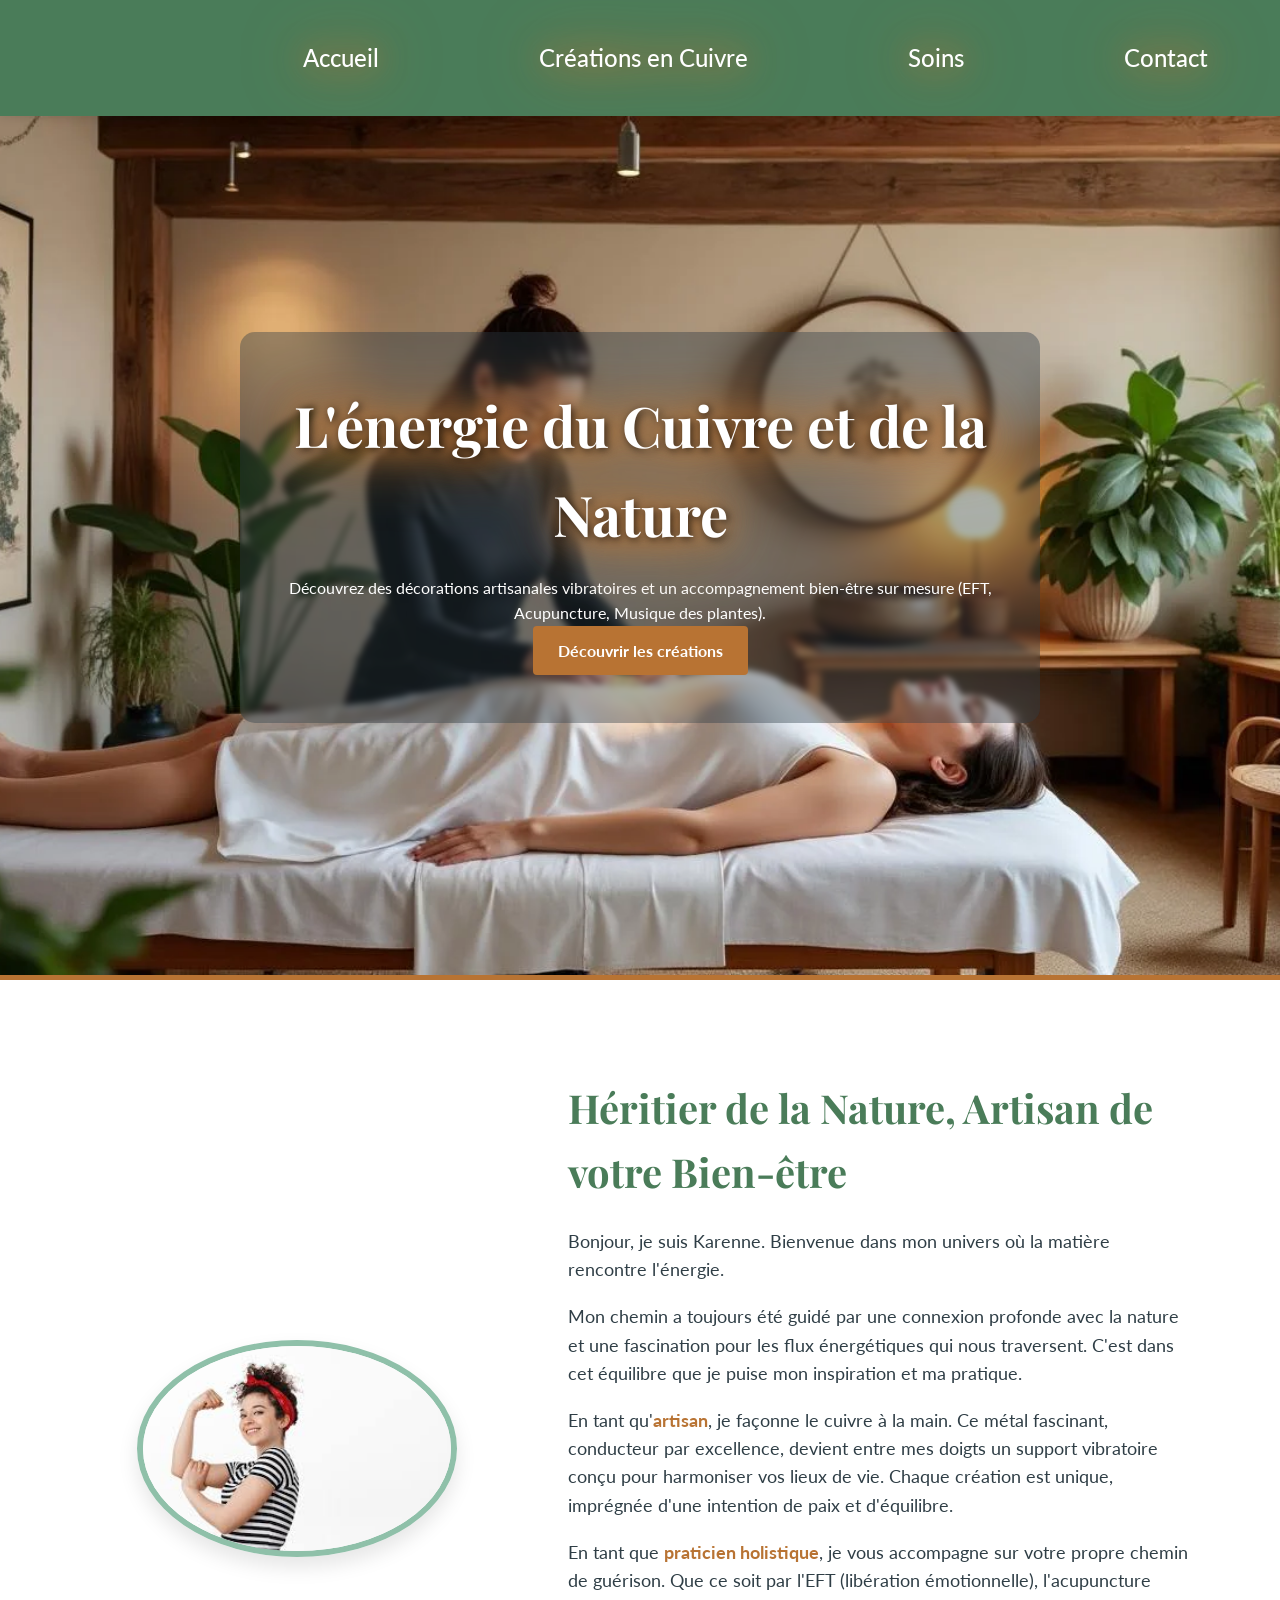
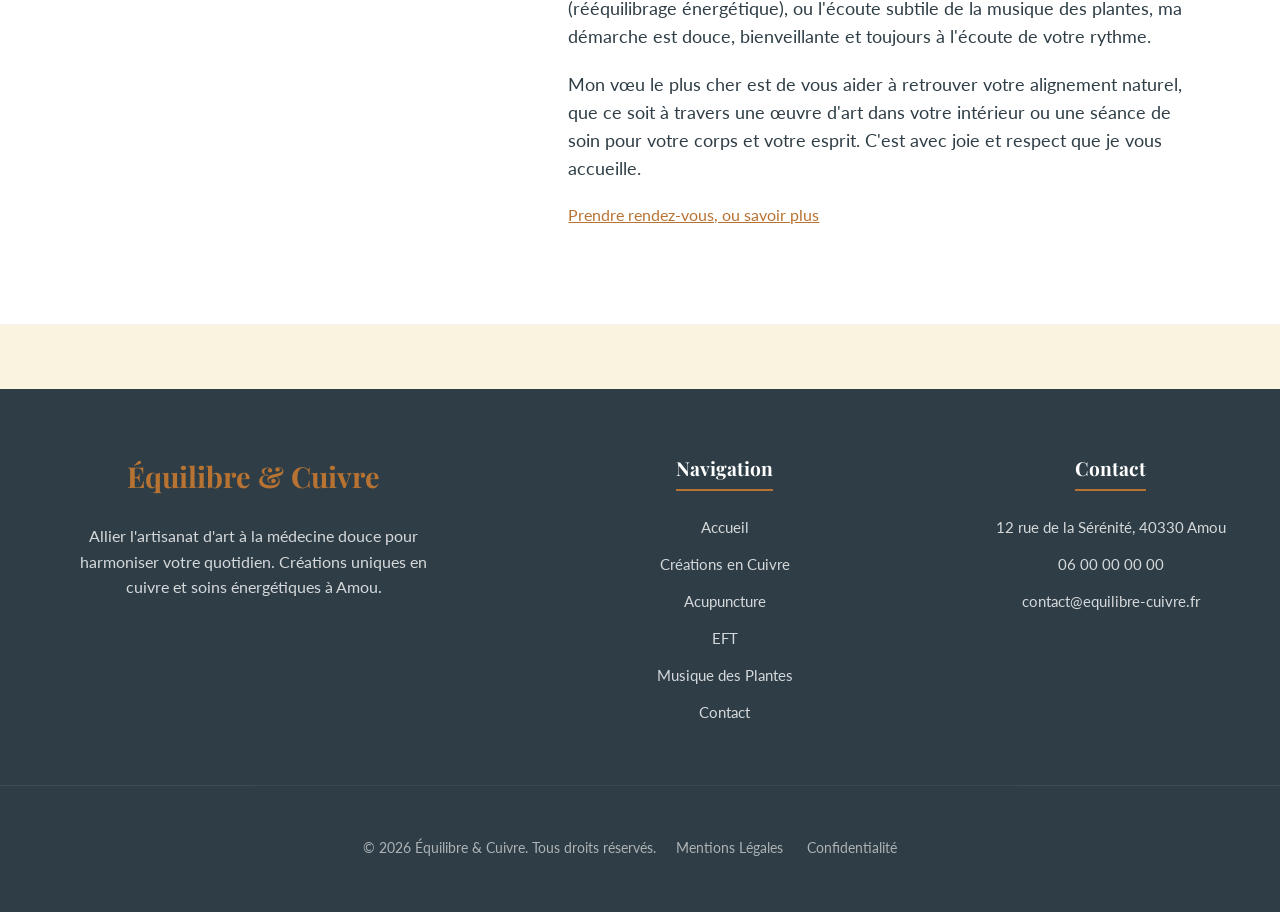
<file: index.html>
<!DOCTYPE html>
<html lang="fr">
<head>
    <meta charset="UTF-8">
    <meta name="viewport" content="width=device-width, initial-scale=1.0">
    <title>Équilibre & Cuivre | Artisanat et Soins Holistiques</title>
    
    <link href="https://fonts.googleapis.com/css2?family=Lato:wght@400;700&family=Playfair+Display:wght@400;700&display=swap" rel="stylesheet">
    
    <link rel="stylesheet" href="css/variable.css">
    <link rel="stylesheet" href="css/index.css">
    <link rel="stylesheet" href="css/header.css">
    <link rel="stylesheet" href="css/footer.css">
</head>
<body>
<header>
    <nav class="nav-container">
        <div class="logo">
            <img src="images/logo-transparent.png" alt="Équilibre & Cuivre Logo">
        </div>

        <input type="checkbox" id="menu-toggle" class="menu-checkbox">
        <label for="menu-toggle" class="menu-burger">
            <span></span>
            <span></span>
            <span></span>
        </label>

        <ul class="nav-links">
            <li><a href="index.html">Accueil</a></li>
            <li><a href="html/creations.html">Créations en Cuivre</a></li>
            <li class="dropdown">
                <a href="#" class="dropbtn">Soins</a>
                <ul class="dropdown-content">
                    <li><a href="html/eft.html">EFT</a></li>
                    <li><a href="html/acuponcture.html">Acupuncture</a></li>
                    <li><a href="html/musique-plante.html">Musique des plantes</a></li>
                </ul>
            </li>
            <li><a href="html/contact.html">Contact</a></li>
        </ul>
    </nav>
</header>
    <main>
        <section class="accueil">
    
    <div class="diaporama-images">
        <img src="images/Acupuncture.webp" alt="Séance d'acupuncture bien-être" class="image-slide">
        <img src="images/eft.jpg" alt="Pratique de l'EFT" class="image-slide">
        <img src="images/musique.jpg" alt="Musique des plantes et nature" class="image-slide">
    </div>
    
    <div class="accueil-contenu">
        <h1>L'énergie du Cuivre et de la Nature</h1>
        <p>Découvrez des décorations artisanales vibratoires et un accompagnement bien-être sur mesure (EFT, Acupuncture, Musique des plantes).</p>
        <a href="html/creations.html" class="bouton">Découvrir les créations</a>
    </div>
</section>

       <section class="presentation-particulier">
    <div class="container-presentation">
        
        <div class="presentation-image">
            <img src="images/createur.jpg" alt="Portrait du créateur et praticien" class="photo-profil">
        </div>

        <div class="presentation-texte">
            <h2>Héritier de la Nature, Artisan de votre Bien-être</h2>
            
            <p class="introduction">Bonjour, je suis Karenne. Bienvenue dans mon univers où la matière rencontre l'énergie.</p>
            
            <p>Mon chemin a toujours été guidé par une connexion profonde avec la nature et une fascination pour les flux énergétiques qui nous traversent. C'est dans cet équilibre que je puise mon inspiration et ma pratique.</p>
            
            <p>En tant qu'<strong>artisan</strong>, je façonne le cuivre à la main. Ce métal fascinant, conducteur par excellence, devient entre mes doigts un support vibratoire conçu pour harmoniser vos lieux de vie. Chaque création est unique, imprégnée d'une intention de paix et d'équilibre.</p>
            
            <p>En tant que <strong>praticien holistique</strong>, je vous accompagne sur votre propre chemin de guérison. Que ce soit par l'EFT (libération émotionnelle), l'acupuncture (rééquilibrage énergétique), ou l'écoute subtile de la musique des plantes, ma démarche est douce, bienveillante et toujours à l'écoute de votre rythme.</p>
            
            <p class="conclusion">Mon vœu le plus cher est de vous aider à retrouver votre alignement naturel, que ce soit à travers une œuvre d'art dans votre intérieur ou une séance de soin pour votre corps et votre esprit. C'est avec joie et respect que je vous accueille.</p>
            
            <a href="html/contact.html" class="bouton-secondaire">Prendre rendez-vous, ou savoir plus</a>
        </div>

    </div>
</section>
    </main>

    <footer class="pied-de-page">
    <div class="conteneur">
        <div class="grille-footer">
            <div class="colonne-footer">
                <h3 class="logo-footer">Équilibre & Cuivre</h3>
                <p class="description-footer">
                    Allier l'artisanat d'art à la médecine douce pour harmoniser votre quotidien. Créations uniques en cuivre et soins énergétiques à Amou.
                </p>
            </div>

            <!-- Colonne 2 : Navigation Rapide -->
            <div class="colonne-footer">
                <h4>Navigation</h4>
                <ul class="liens-footer">
                    <li><a href="index.html">Accueil</a></li>
                    <li><a href="html/creations.html">Créations en Cuivre</a></li>
                    <li><a href="html/acuponcture.html">Acupuncture</a></li>
                    <li><a href="html/eft.html">EFT</a></li>
                    <li><a href="html/musique-plante.html">Musique des Plantes</a></li>
                    <li><a href="html/contact.html">Contact</a></li>
                </ul>
            </div>

            <!-- Colonne 3 : Contact & Localisation -->
            <div class="colonne-footer">
                <h4>Contact</h4>
                <ul class="infos-footer">
                    <li>12 rue de la Sérénité, 40330 Amou</li>
                    <li>06 00 00 00 00</li>
                    <li>contact@equilibre-cuivre.fr</li>
                </ul>
            </div>

        </div>

        <!-- Barre de copyright et mentions -->
        <div class="barre-bas">
            <p>&copy; 2026 Équilibre & Cuivre. Tous droits réservés.</p>
            <ul class="mentions-legales">
                <li><a href="mentions-legales.html">Mentions Légales</a></li>
                <li><a href="confidentialite.html">Confidentialité</a></li>
            </ul>
        </div>
    </div>
</footer>
</body>
</html>
</file>
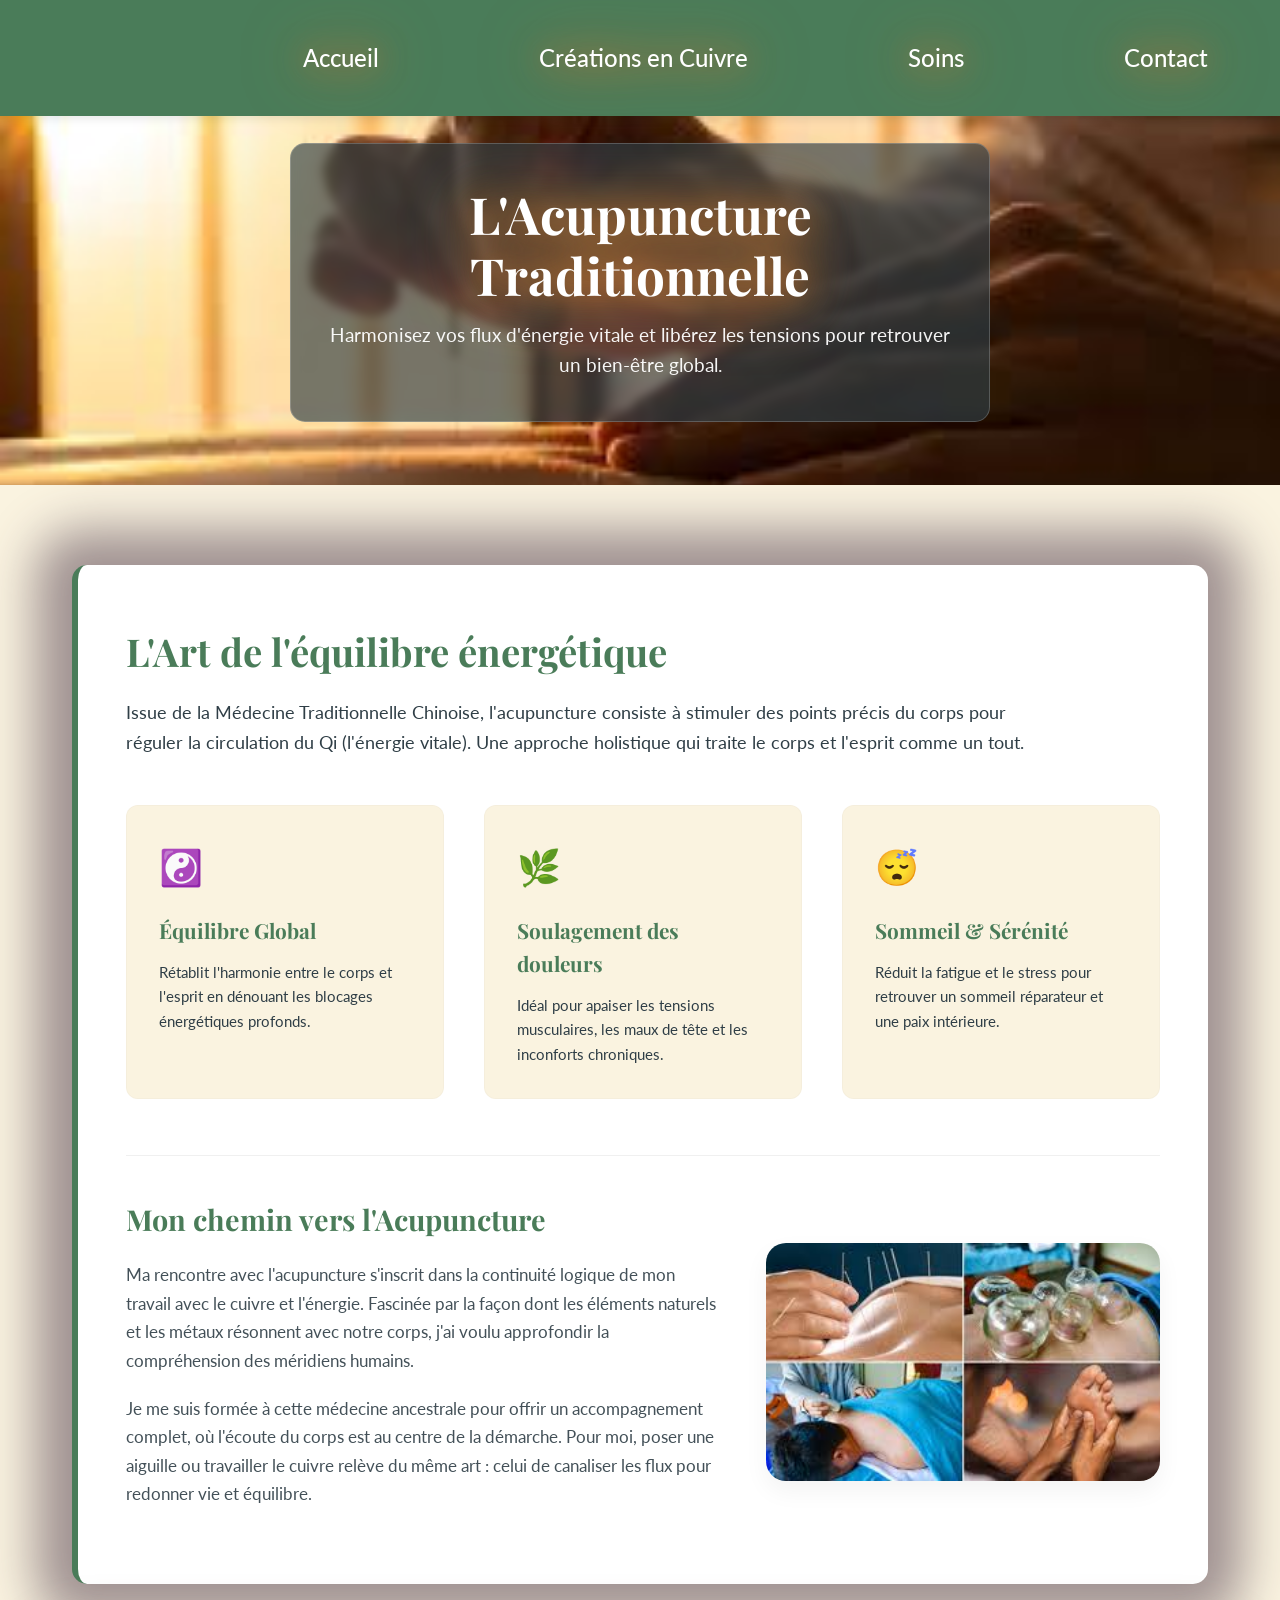
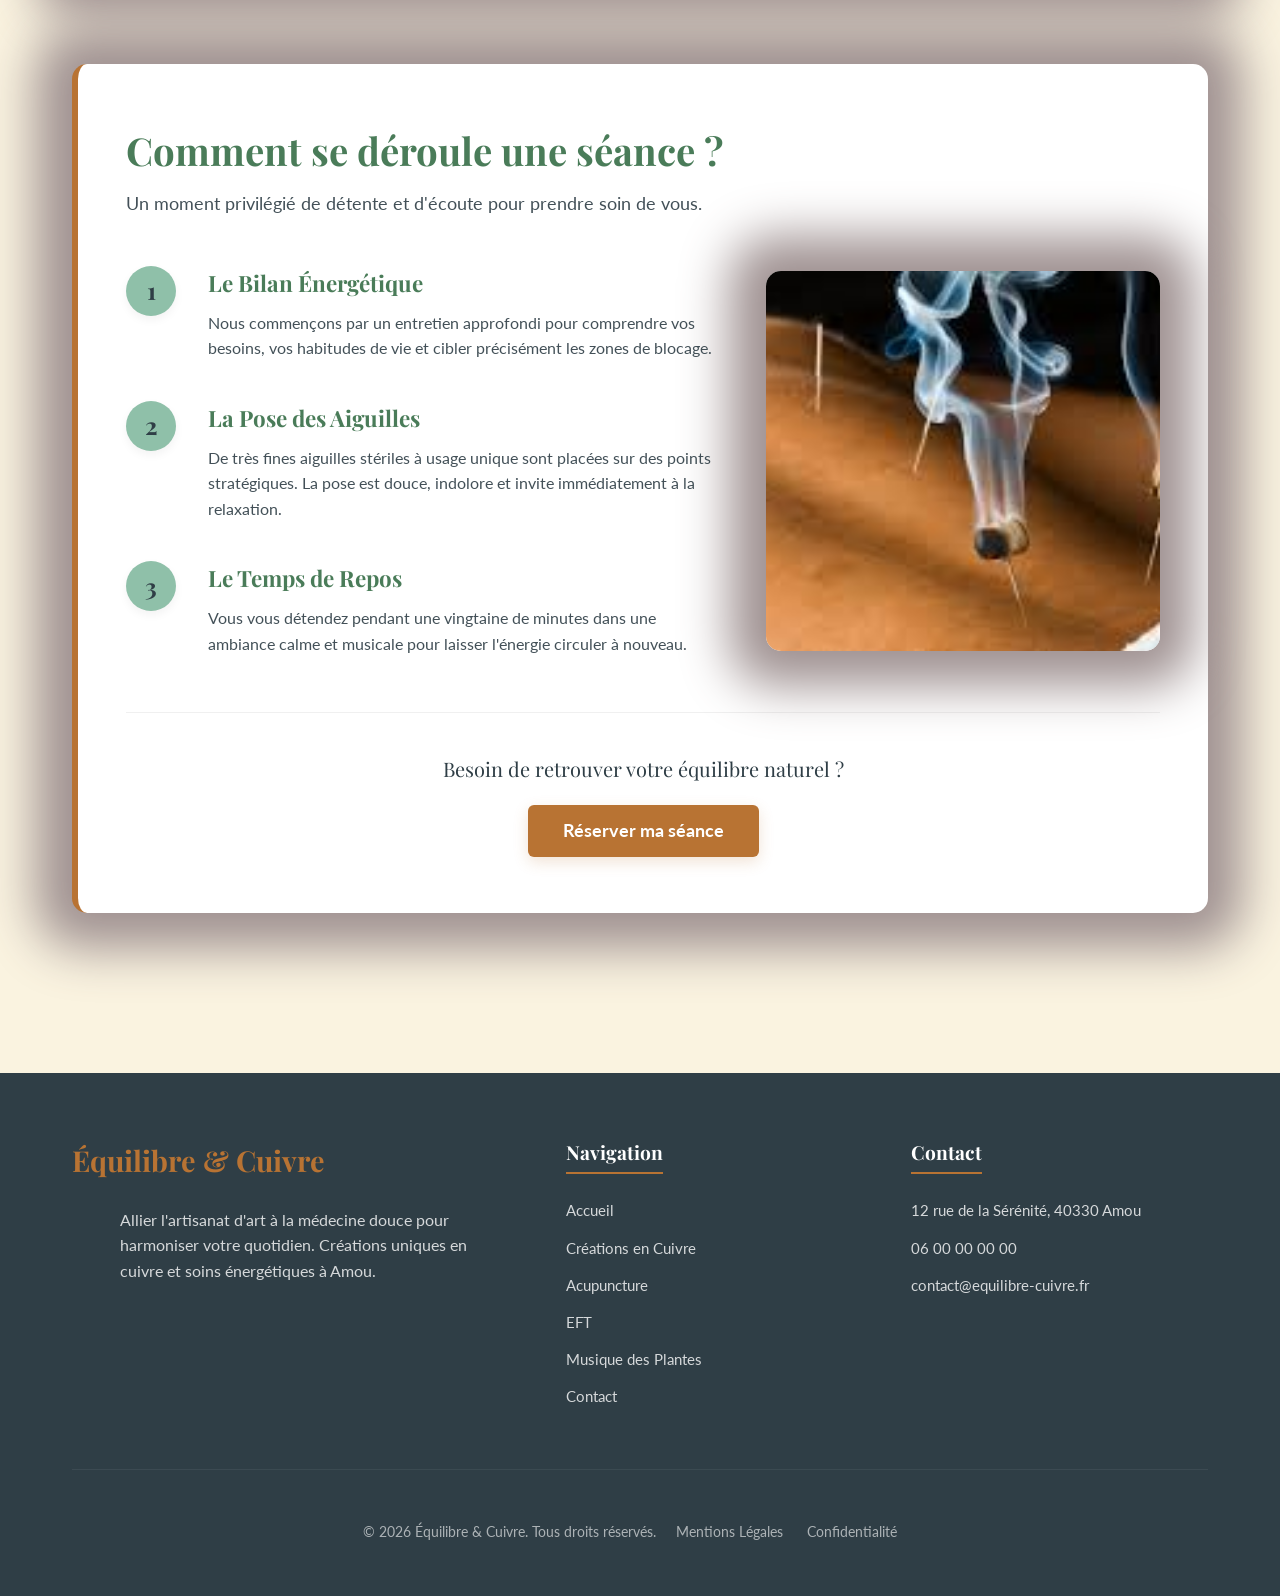
<file: html/acuponcture.html>
<!DOCTYPE html>
<html lang="fr">
<head>
    <meta charset="UTF-8">
    <meta name="viewport" content="width=device-width, initial-scale=1.0">
    <title>Équilibre & Cuivre | Artisanat et Soins Holistiques</title>
    
    <link href="https://fonts.googleapis.com/css2?family=Lato:wght@400;700&family=Playfair+Display:wght@400;700&display=swap" rel="stylesheet">
    
    <link rel="stylesheet" href="../css/variable.css">
    <link rel="stylesheet" href="../css/header.css">
    <link rel="stylesheet" href="../css/acuponcture.css">
    <link rel="stylesheet" href="../css/footer.css">
</head>
<body>
<header>
    <nav class="nav-container">
        <div class="logo">
            <img src="../images/logo-transparent.png" alt="Équilibre & Cuivre Logo">
        </div>

        <input type="checkbox" id="menu-toggle" class="menu-checkbox">
        <label for="menu-toggle" class="menu-burger">
            <span></span>
            <span></span>
            <span></span>
        </label>

        <ul class="nav-links">
            <li><a href="../index.html">Accueil</a></li>
            <li><a href="../html/creations.html">Créations en Cuivre</a></li>
            <li class="dropdown">
                <a href="#" class="dropbtn">Soins</a>
                <ul class="dropdown-content">
                    <li><a href="../html/eft.html">EFT</a></li>
                    <li><a href="../html/acupuncture.html">Acuponcture</a></li>
                    <li><a href="../html/musique-plante.html">Musique des plantes</a></li>
                </ul>
            </li>
            <li><a href="../html/contact.html">Contact</a></li>
        </ul>
    </nav>
</header>
<main>
        <section class="en-tete-acup">
            <div class="voile-accueil">
                <h1>L'Acupuncture Traditionnelle</h1>
                <p>Harmonisez vos flux d'énergie vitale et libérez les tensions pour retrouver un bien-être global.</p>
            </div>
        </section>

        <section class="section-definition">
            <div class="conteneur">
                <div class="boite-definition">
                    <h2>L'Art de l'équilibre énergétique</h2>
                    <p class="texte-introduction">
                        Issue de la Médecine Traditionnelle Chinoise, l'acupuncture consiste à stimuler des points précis du corps pour réguler la circulation du Qi (l'énergie vitale). Une approche holistique qui traite le corps et l'esprit comme un tout.
                    </p>
                    
                    <div class="grille-bienfaits">
                        <div class="point-bienfait">
                            <div class="icone-bienfait">☯️</div>
                            <h4>Équilibre Global</h4>
                            <p>Rétablit l'harmonie entre le corps et l'esprit en dénouant les blocages énergétiques profonds.</p>
                        </div>

                        <div class="point-bienfait">
                            <div class="icone-bienfait">🌿</div>
                            <h4>Soulagement des douleurs</h4>
                            <p>Idéal pour apaiser les tensions musculaires, les maux de tête et les inconforts chroniques.</p>
                        </div>

                        <div class="point-bienfait">
                            <div class="icone-bienfait">😴</div>
                            <h4>Sommeil & Sérénité</h4>
                            <p>Réduit la fatigue et le stress pour retrouver un sommeil réparateur et une paix intérieure.</p>
                        </div>
                    </div>

                    <div class="mon-histoire-acup">
                        <div class="histoire-texte">
                            <h3>Mon chemin vers l'Acupuncture</h3>
                            <p>
                                Ma rencontre avec l'acupuncture s'inscrit dans la continuité logique de mon travail avec le cuivre et l'énergie. Fascinée par la façon dont les éléments naturels et les métaux résonnent avec notre corps, j'ai voulu approfondir la compréhension des méridiens humains.
                            </p>
                            <p>
                                Je me suis formée à cette médecine ancestrale pour offrir un accompagnement complet, où l'écoute du corps est au centre de la démarche. Pour moi, poser une aiguille ou travailler le cuivre relève du même art : celui de canaliser les flux pour redonner vie et équilibre.
                            </p>
                        </div>
                        <div class="histoire-image">
                            <img src="../images/pratique-acupuncture.jpg" alt="Séance d'acupuncture traditionnelle zen" class="image-arrondie">
                        </div>
                    </div>

                </div>
            </div>
        </section>

        <section class="section-deroulement">
            <div class="conteneur">
                <div class="contenu-deroulement">
                    <h2>Comment se déroule une séance ?</h2>
                    <p class="intro-deroulement">Un moment privilégié de détente et d'écoute pour prendre soin de vous.</p>
                    
                    <div class="presentation-seance">
                        <div class="etapes-seance">
                            <div class="etape">
                                <span class="numero-etape">1</span>
                                <div class="texte-etape">
                                    <h3>Le Bilan Énergétique</h3>
                                    <p>Nous commençons par un entretien approfondi pour comprendre vos besoins, vos habitudes de vie et cibler précisément les zones de blocage.</p>
                                </div>
                            </div>

                            <div class="etape">
                                <span class="numero-etape">2</span>
                                <div class="texte-etape">
                                    <h3>La Pose des Aiguilles</h3>
                                    <p>De très fines aiguilles stériles à usage unique sont placées sur des points stratégiques. La pose est douce, indolore et invite immédiatement à la relaxation.</p>
                                </div>
                            </div>

                            <div class="etape">
                                <span class="numero-etape">3</span>
                                <div class="texte-etape">
                                    <h3>Le Temps de Repos</h3>
                                    <p>Vous vous détendez pendant une vingtaine de minutes dans une ambiance calme et musicale pour laisser l'énergie circuler à nouveau.</p>
                                </div>
                            </div>
                        </div>

                        <div class="seance-image">
                            <img src="../images/cabinet-acupuncture.jpg" alt="Cabinet d'acupuncture calme et lumineux" class="image-fluide">
                        </div>
                    </div>

                    <div class="action-seance">
                        <p>Besoin de retrouver votre équilibre naturel ?</p>
                        <a href="contact.html" class="bouton-action">Réserver ma séance</a>
                    </div>
                </div>
            </div>
        </section>
    </main>
   
    <footer class="pied-de-page">
    <div class="conteneur">
        <div class="grille-footer">
            <div class="colonne-footer">
                <h3 class="logo-footer">Équilibre & Cuivre</h3>
                <p class="description-footer">
                    Allier l'artisanat d'art à la médecine douce pour harmoniser votre quotidien. Créations uniques en cuivre et soins énergétiques à Amou.
                </p>
            </div>

            <!-- Colonne 2 : Navigation Rapide -->
            <div class="colonne-footer">
                <h4>Navigation</h4>
                <ul class="liens-footer">
                    <li><a href="../index.html">Accueil</a></li>
                    <li><a href="../html/creations.html">Créations en Cuivre</a></li>
                    <li><a href="../html/acuponcture.html">Acupuncture</a></li>
                    <li><a href="../html/eft.html">EFT</a></li>
                    <li><a href="../html/musique-plante.html">Musique des Plantes</a></li>
                    <li><a href="../html/contact.html">Contact</a></li>
                </ul>
            </div>

            <!-- Colonne 3 : Contact & Localisation -->
            <div class="colonne-footer">
                <h4>Contact</h4>
                <ul class="infos-footer">
                    <li>12 rue de la Sérénité, 40330 Amou</li>
                    <li>06 00 00 00 00</li>
                    <li>contact@equilibre-cuivre.fr</li>
                </ul>
            </div>

        </div>

        <!-- Barre de copyright et mentions -->
        <div class="barre-bas">
            <p>&copy; 2026 Équilibre & Cuivre. Tous droits réservés.</p>
            <ul class="mentions-legales">
                <li><a href="mentions-legales.html">Mentions Légales</a></li>
                <li><a href="confidentialite.html">Confidentialité</a></li>
            </ul>
        </div>
    </div>
</footer>
</body>
</html>
</file>
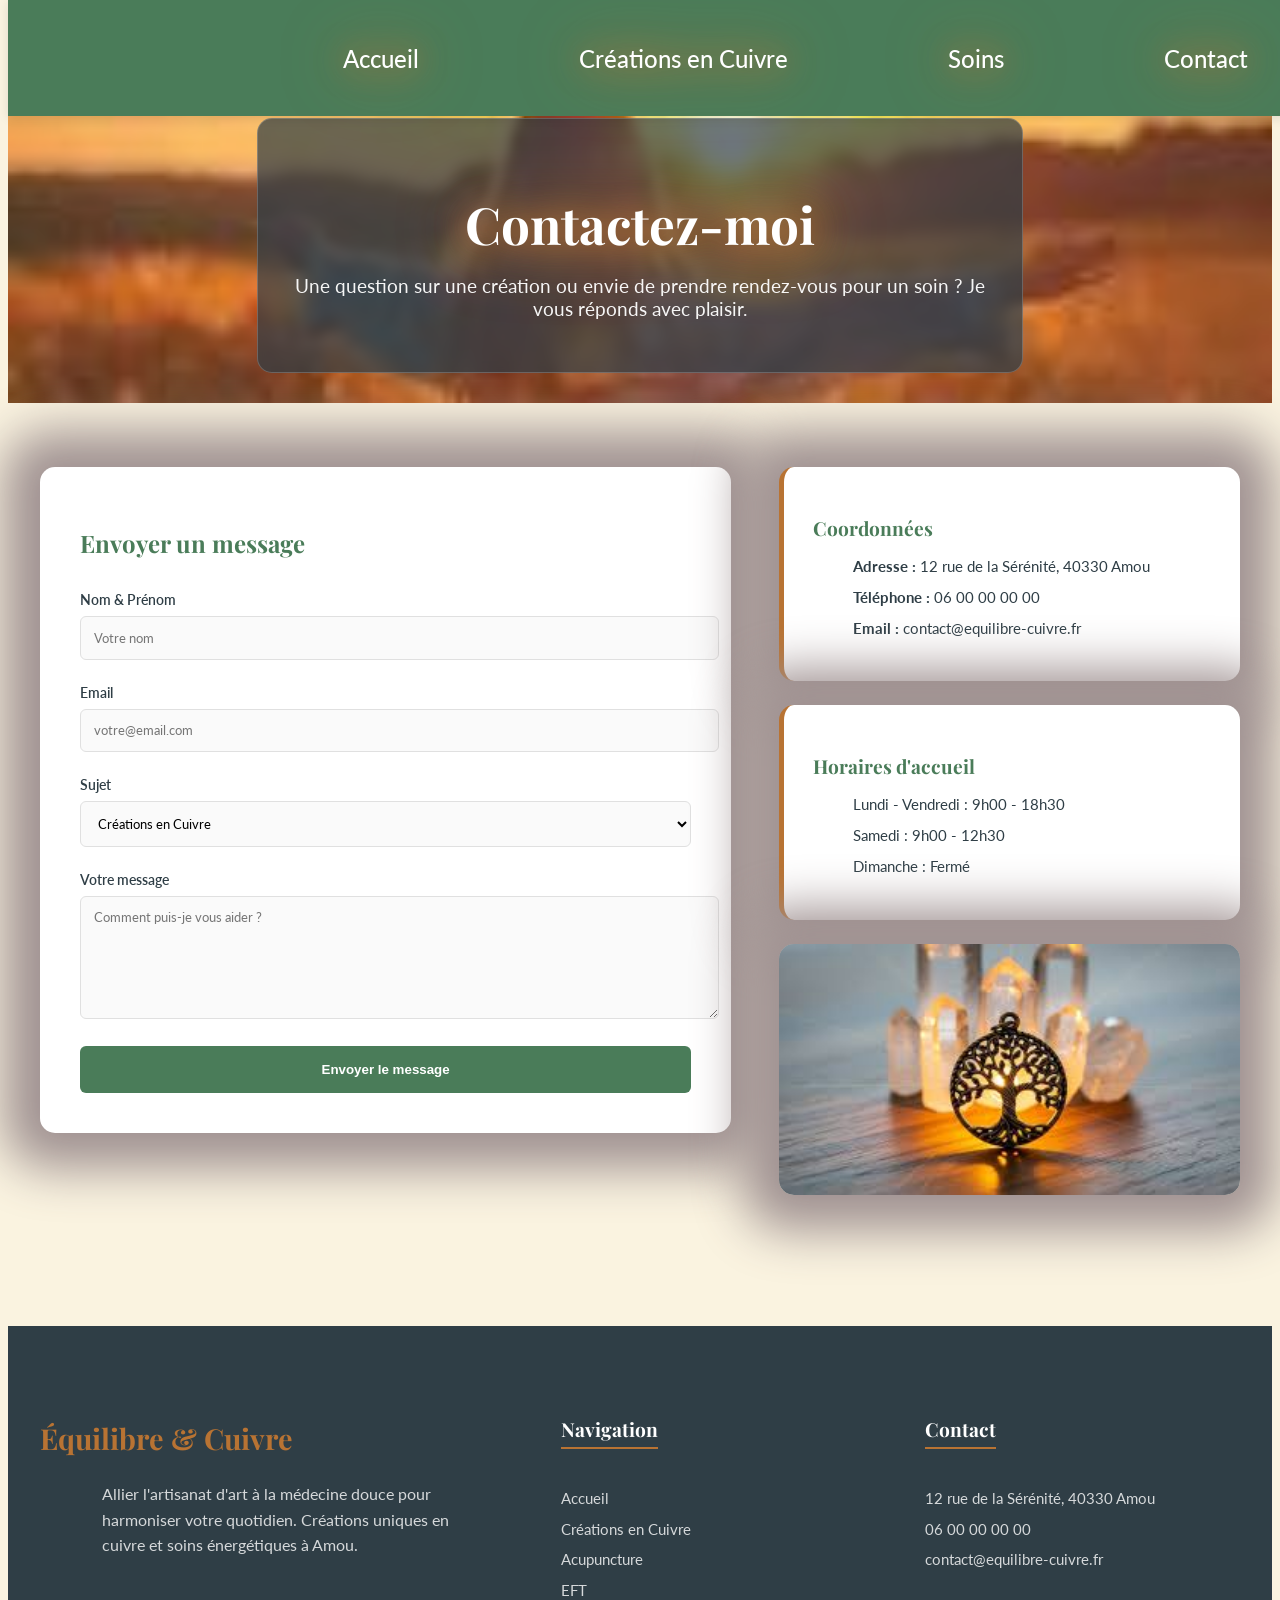
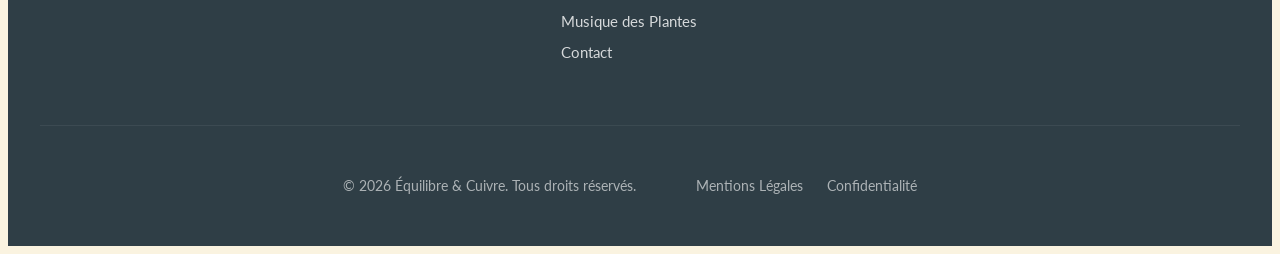
<file: html/contact.html>
<!DOCTYPE html>
<html lang="fr">
<head>
    <meta charset="UTF-8">
    <meta name="viewport" content="width=device-width, initial-scale=1.0">
    <title>Équilibre & Cuivre | Artisanat et Soins Holistiques</title>
    
    <link href="https://fonts.googleapis.com/css2?family=Lato:wght@400;700&family=Playfair+Display:wght@400;700&display=swap" rel="stylesheet">
    
    <link rel="stylesheet" href="../css/variable.css">
    <link rel="stylesheet" href="../css/contact.css">
    <link rel="stylesheet" href="../css/header.css">
    <link rel="stylesheet" href="../css/footer.css">
</head>
<body>
<header>
    <nav class="nav-container">
        <div class="logo">
            <img src="../images/logo-transparent.png" alt="Équilibre & Cuivre Logo">
        </div>

        <input type="checkbox" id="menu-toggle" class="menu-checkbox">
        <label for="menu-toggle" class="menu-burger">
            <span></span>
            <span></span>
            <span></span>
        </label>

        <ul class="nav-links">
            <li><a href="../index.html">Accueil</a></li>
            <li><a href="../html/creations.html">Créations en Cuivre</a></li>
            <li class="dropdown">
                <a href="#" class="dropbtn">Soins</a>
                <ul class="dropdown-content">
                    <li><a href="../html/eft.html">EFT</a></li>
                    <li><a href="../html/acuponcture.html">Acupuncture</a></li>
                    <li><a href="../html/musique-plante.html">Musique des plantes</a></li>
                </ul>
            </li>
            <li><a href="../html/contact.html">Contact</a></li>
        </ul>
    </nav>
</header>
   <main>
        <!-- En-tête de la page -->
        <section class="en-tete-contact">
            <div class="voile-accueil">
                <h1>Contactez-moi</h1>
                <p>Une question sur une création ou envie de prendre rendez-vous pour un soin ? Je vous réponds avec plaisir.</p>
            </div>
        </section>

        <section class="section-contact">
            <div class="conteneur">
                <div class="grille-contact">
                    
                    <!-- Formulaire de contact -->
                    <div class="bloc-formulaire">
                        <h2>Envoyer un message</h2>
                        <form action="#" method="post" class="formulaire">
                            <div class="groupe-input">
                                <label for="nom">Nom & Prénom</label>
                                <input type="text" id="nom" name="nom" placeholder="Votre nom" required>
                            </div>
                            
                            <div class="groupe-input">
                                <label for="email">Email</label>
                                <input type="email" id="email" name="email" placeholder="votre@email.com" required>
                            </div>

                            <div class="groupe-input">
                                <label for="sujet">Sujet</label>
                                <select id="sujet" name="sujet">
                                    <option value="creation">Créations en Cuivre</option>
                                    <option value="soin">Séance de soin (EFT, Acupuncture...)</option>
                                    <option value="musique">Musique des Plantes</option>
                                    <option value="autre">Autre demande</option>
                                </select>
                            </div>

                            <div class="groupe-input">
                                <label for="message">Votre message</label>
                                <textarea id="message" name="message" rows="6" placeholder="Comment puis-je vous aider ?" required></textarea>
                            </div>

                            <button type="submit" class="bouton-envoyer">Envoyer le message</button>
                        </form>
                    </div>

                    <!-- Informations latérales -->
                    <div class="infos-laterales">
                        <div class="carte-info">
                            <h3>Coordonnées</h3>
                            <ul class="liste-infos">
                                <li><strong>Adresse :</strong> 12 rue de la Sérénité, 40330 Amou</li>
                                <li><strong>Téléphone :</strong> 06 00 00 00 00</li>
                                <li><strong>Email :</strong> contact@equilibre-cuivre.fr</li>
                            </ul>
                        </div>

                        <div class="carte-info">
                            <h3>Horaires d'accueil</h3>
                            <ul class="liste-infos">
                                <li>Lundi - Vendredi : 9h00 - 18h30</li>
                                <li>Samedi : 9h00 - 12h30</li>
                                <li>Dimanche : Fermé</li>
                            </ul>
                        </div>

                        <div class="image-contact">
                            <img src="../images/atelier-contact.jpg" alt="L'atelier Équilibre et Cuivre" class="img-zoom">
                        </div>
                    </div>

                </div>
            </div>
        </section>
    </main> 

    <footer class="pied-de-page">
    <div class="conteneur">
        <div class="grille-footer">
            <div class="colonne-footer">
                <h3 class="logo-footer">Équilibre & Cuivre</h3>
                <p class="description-footer">
                    Allier l'artisanat d'art à la médecine douce pour harmoniser votre quotidien. Créations uniques en cuivre et soins énergétiques à Amou.
                </p>
            </div>

            <!-- Colonne 2 : Navigation Rapide -->
            <div class="colonne-footer">
                <h4>Navigation</h4>
                <ul class="liens-footer">
                    <li><a href="../index.html">Accueil</a></li>
                    <li><a href="../html/creations.html">Créations en Cuivre</a></li>
                    <li><a href="../html/acuponcture.html">Acupuncture</a></li>
                    <li><a href="../html/eft.html">EFT</a></li>
                    <li><a href="../html/musique-plante.html">Musique des Plantes</a></li>
                    <li><a href="../html/contact.html">Contact</a></li>
                </ul>
            </div>

            <!-- Colonne 3 : Contact & Localisation -->
            <div class="colonne-footer">
                <h4>Contact</h4>
                <ul class="infos-footer">
                    <li>12 rue de la Sérénité, 40330 Amou</li>
                    <li>06 00 00 00 00</li>
                    <li>contact@equilibre-cuivre.fr</li>
                </ul>
            </div>

        </div>

        <!-- Barre de copyright et mentions -->
        <div class="barre-bas">
            <p>&copy; 2026 Équilibre & Cuivre. Tous droits réservés.</p>
            <ul class="mentions-legales">
                <li><a href="mentions-legales.html">Mentions Légales</a></li>
                <li><a href="confidentialite.html">Confidentialité</a></li>
            </ul>
        </div>
    </div>
</footer>
</body>
</html>
</file>
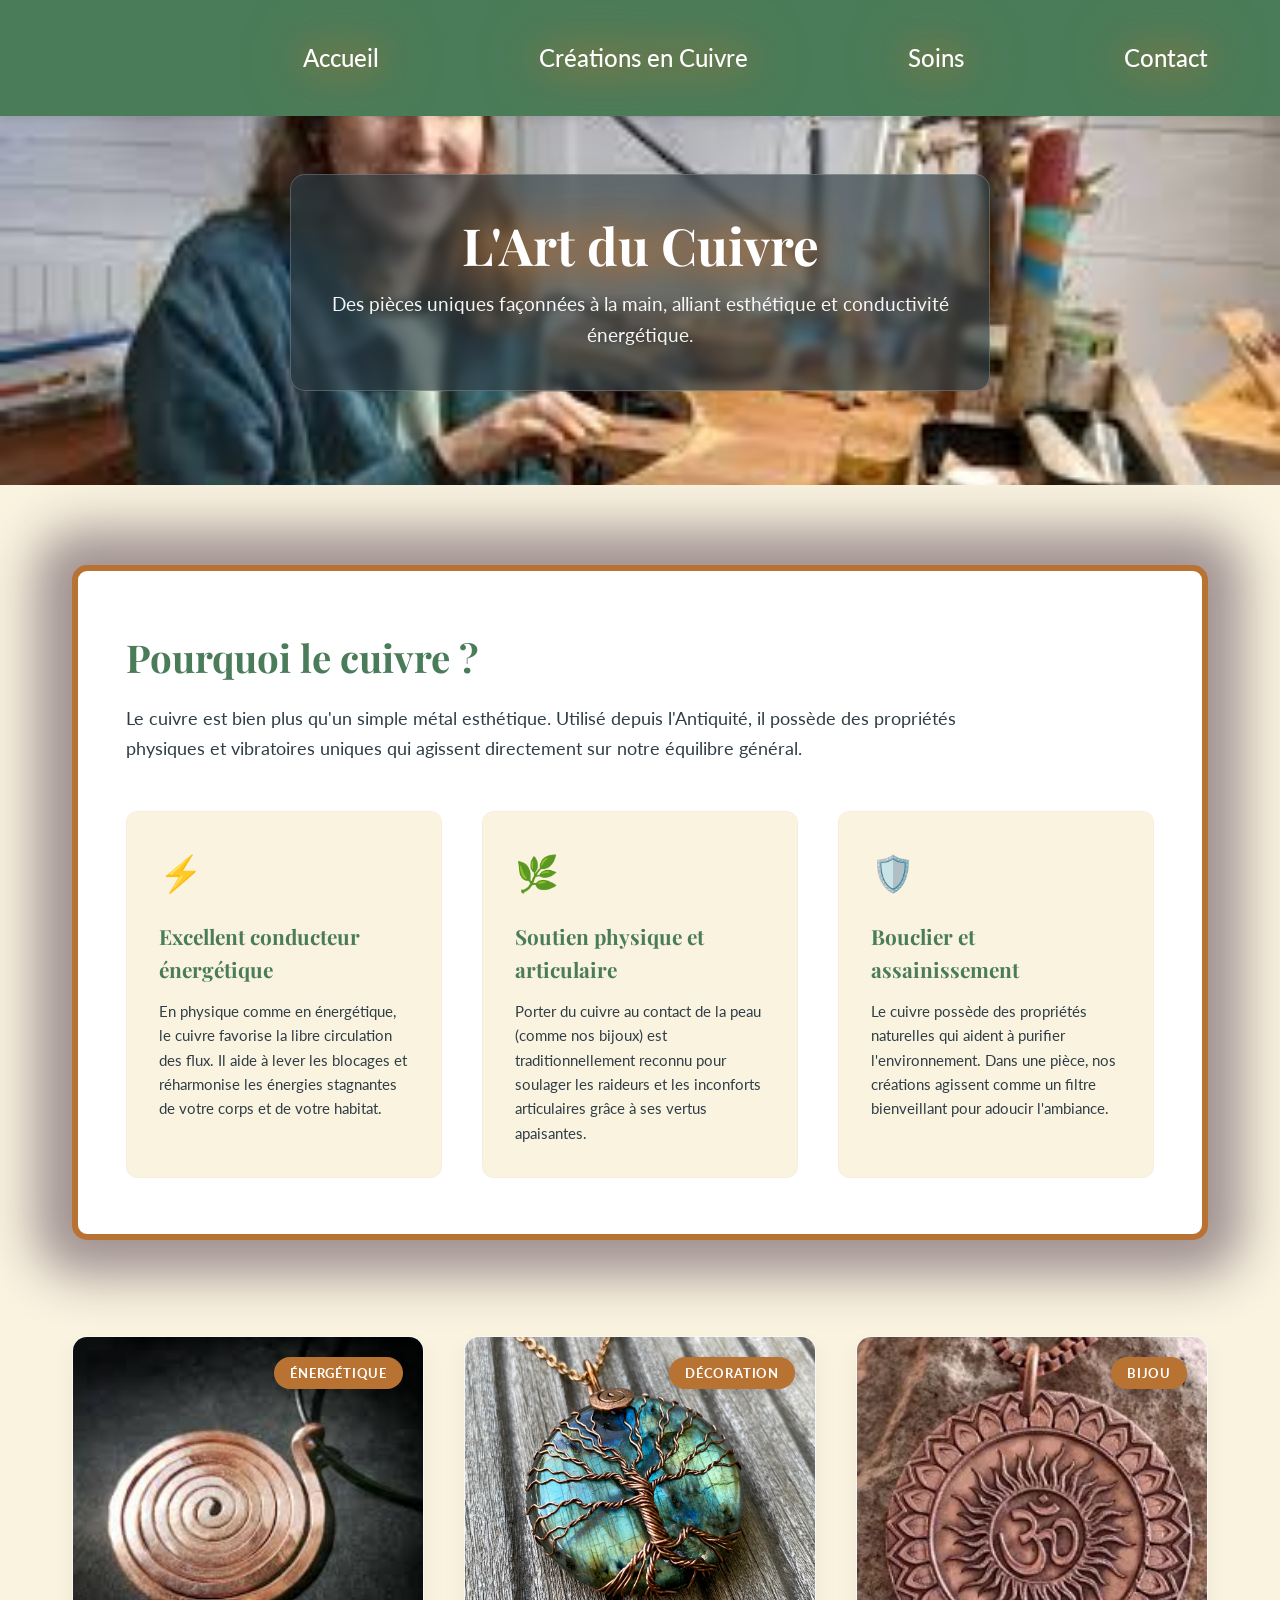
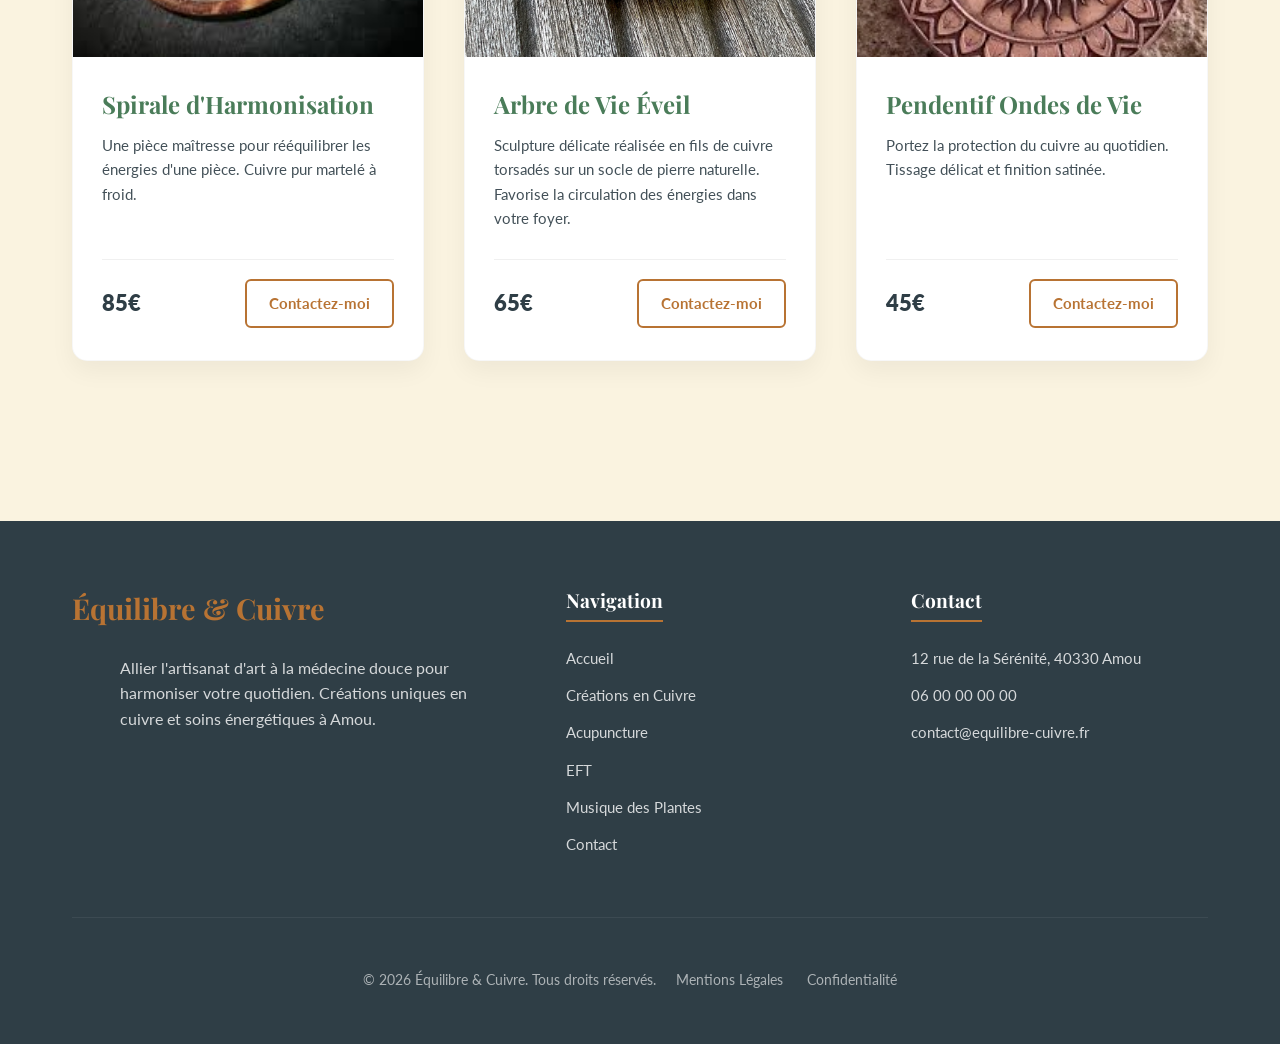
<file: html/creations.html>
<!DOCTYPE html>
<html lang="fr">
<head>
    <meta charset="UTF-8">
    <meta name="viewport" content="width=device-width, initial-scale=1.0">
    <title>Équilibre & Cuivre | Artisanat et Soins Holistiques</title>
    
    <link href="https://fonts.googleapis.com/css2?family=Lato:wght@400;700&family=Playfair+Display:wght@400;700&display=swap" rel="stylesheet">
    
    <link rel="stylesheet" href="../css/variable.css">
    <link rel="stylesheet" href="../css/creation.css">
    <link rel="stylesheet" href="../css/header.css">
    <link rel="stylesheet" href="../css/footer.css">
</head>
<body>
<header>
    <nav class="nav-container">
        <div class="logo">
            <img src="../images/logo-transparent.png" alt="Équilibre & Cuivre Logo">
        </div>

        <input type="checkbox" id="menu-toggle" class="menu-checkbox">
        <label for="menu-toggle" class="menu-burger">
            <span></span>
            <span></span>
            <span></span>
        </label>

        <ul class="nav-links">
            <li><a href="../index.html">Accueil</a></li>
            <li><a href="html/creations.html">Créations en Cuivre</a></li>
            <li class="dropdown">
                <a href="#" class="dropbtn">Soins</a>
                <ul class="dropdown-content">
                    <li><a href="../html/eft.html">EFT</a></li>
                    <li><a href="../html/acuponcture.html">Acupuncture</a></li>
                    <li><a href="../html/musique-plante.html">Musique des plantes</a></li>
                </ul>
            </li>
            <li><a href="../html/contact.html">Contact</a></li>
        </ul>
    </nav>
</header>
    <main>
        <section class="en-tete-creations">
            <div class="voile-accueil">
                <h1>L'Art du Cuivre</h1>
                <p>Des pièces uniques façonnées à la main, alliant esthétique et conductivité énergétique.</p>
            </div>
        </section>
        <section class="section-explication">
    <div class="conteneur">
        <div class="boite-explication">
            <h2>Pourquoi le cuivre ?</h2>
            <p class="texte-introduction">
                Le cuivre est bien plus qu'un simple métal esthétique. Utilisé depuis l'Antiquité, il possède des propriétés physiques et vibratoires uniques qui agissent directement sur notre équilibre général.
            </p>
            
            <div class="grille-bienfaits">
                <div class="point-bienfait">
                    <div class="icone-bienfait">⚡</div>
                    <h4>Excellent conducteur énergétique</h4>
                    <p>En physique comme en énergétique, le cuivre favorise la libre circulation des flux. Il aide à lever les blocages et réharmonise les énergies stagnantes de votre corps et de votre habitat.</p>
                </div>

                <div class="point-bienfait">
                    <div class="icone-bienfait">🌿</div>
                    <h4>Soutien physique et articulaire</h4>
                    <p>Porter du cuivre au contact de la peau (comme nos bijoux) est traditionnellement reconnu pour soulager les raideurs et les inconforts articulaires grâce à ses vertus apaisantes.</p>
                </div>

                <div class="point-bienfait">
                    <div class="icone-bienfait">🛡️</div>
                    <h4>Bouclier et assainissement</h4>
                    <p>Le cuivre possède des propriétés naturelles qui aident à purifier l'environnement. Dans une pièce, nos créations agissent comme un filtre bienveillant pour adoucir l'ambiance.</p>
                </div>
            </div>
        </div>
    </div>
</section>

        <section class="section-galerie">
            <div class="conteneur">
                <div class="grille-creations">
                    
                    <article class="carte-creation">
                        <div class="image-creation">
                            <img src="../images/spirale-cuivre.jpg" alt="Spirale d'harmonisation">
                            <span class="etiquette">Énergétique</span>
                        </div>
                        <div class="infos-creation">
                            <h3>Spirale d'Harmonisation</h3>
                            <p>Une pièce maîtresse pour rééquilibrer les énergies d'une pièce. Cuivre pur martelé à froid.</p>
                            <div class="pied-de-carte">
                                <span class="prix">85€</span>
                                <a href="contact.html" class="bouton-achat">Contactez-moi</a>
                            </div>
                        </div>
                    </article>
                    <article class="carte-creation">
    <div class="image-creation">
        <img src="../images/pendentif.webp" alt="Arbre de vie en fils de cuivre">
        <span class="etiquette">Décoration</span>
    </div>
    <div class="infos-creation">
        <h3>Arbre de Vie Éveil</h3>
        <p>Sculpture délicate réalisée en fils de cuivre torsadés sur un socle de pierre naturelle. Favorise la circulation des énergies dans votre foyer.</p>
        <div class="pied-de-carte">
            <span class="prix">65€</span>
            <a href="contact.html" class="bouton-achat">Contactez-moi</a>
        </div>
    </div>
</article>

                    <article class="carte-creation">
                        <div class="image-creation">
                            <img src="../images/collier.webp" alt="Pendentif en cuivre">
                            <span class="etiquette">Bijou</span>
                        </div>
                        <div class="infos-creation">
                            <h3>Pendentif Ondes de Vie</h3>
                            <p>Portez la protection du cuivre au quotidien. Tissage délicat et finition satinée.</p>
                            <div class="pied-de-carte">
                                <span class="prix">45€</span>
                                <a href="contact.html" class="bouton-achat">Contactez-moi</a>
                            </div>
                        </div>
                    </article>

                    </div>
            </div>
        </section>
    </main>

    <footer class="pied-de-page">
    <div class="conteneur">
        <div class="grille-footer">
            <div class="colonne-footer">
                <h3 class="logo-footer">Équilibre & Cuivre</h3>
                <p class="description-footer">
                    Allier l'artisanat d'art à la médecine douce pour harmoniser votre quotidien. Créations uniques en cuivre et soins énergétiques à Amou.
                </p>
            </div>

            <!-- Colonne 2 : Navigation Rapide -->
            <div class="colonne-footer">
                <h4>Navigation</h4>
                <ul class="liens-footer">
                    <li><a href="../index.html">Accueil</a></li>
                    <li><a href="../html/creations.html">Créations en Cuivre</a></li>
                    <li><a href="../html/acuponcture.html">Acupuncture</a></li>
                    <li><a href="../html/eft.html">EFT</a></li>
                    <li><a href="../html/musique-plante.html">Musique des Plantes</a></li>
                    <li><a href="../html/contact.html">Contact</a></li>
                </ul>
            </div>

            <!-- Colonne 3 : Contact & Localisation -->
            <div class="colonne-footer">
                <h4>Contact</h4>
                <ul class="infos-footer">
                    <li>12 rue de la Sérénité, 40330 Amou</li>
                    <li>06 00 00 00 00</li>
                    <li>contact@equilibre-cuivre.fr</li>
                </ul>
            </div>

        </div>

        <!-- Barre de copyright et mentions -->
        <div class="barre-bas">
            <p>&copy; 2026 Équilibre & Cuivre. Tous droits réservés.</p>
            <ul class="mentions-legales">
                <li><a href="mentions-legales.html">Mentions Légales</a></li>
                <li><a href="confidentialite.html">Confidentialité</a></li>
            </ul>
        </div>
    </div>
</footer>
</body>
</html>
</file>
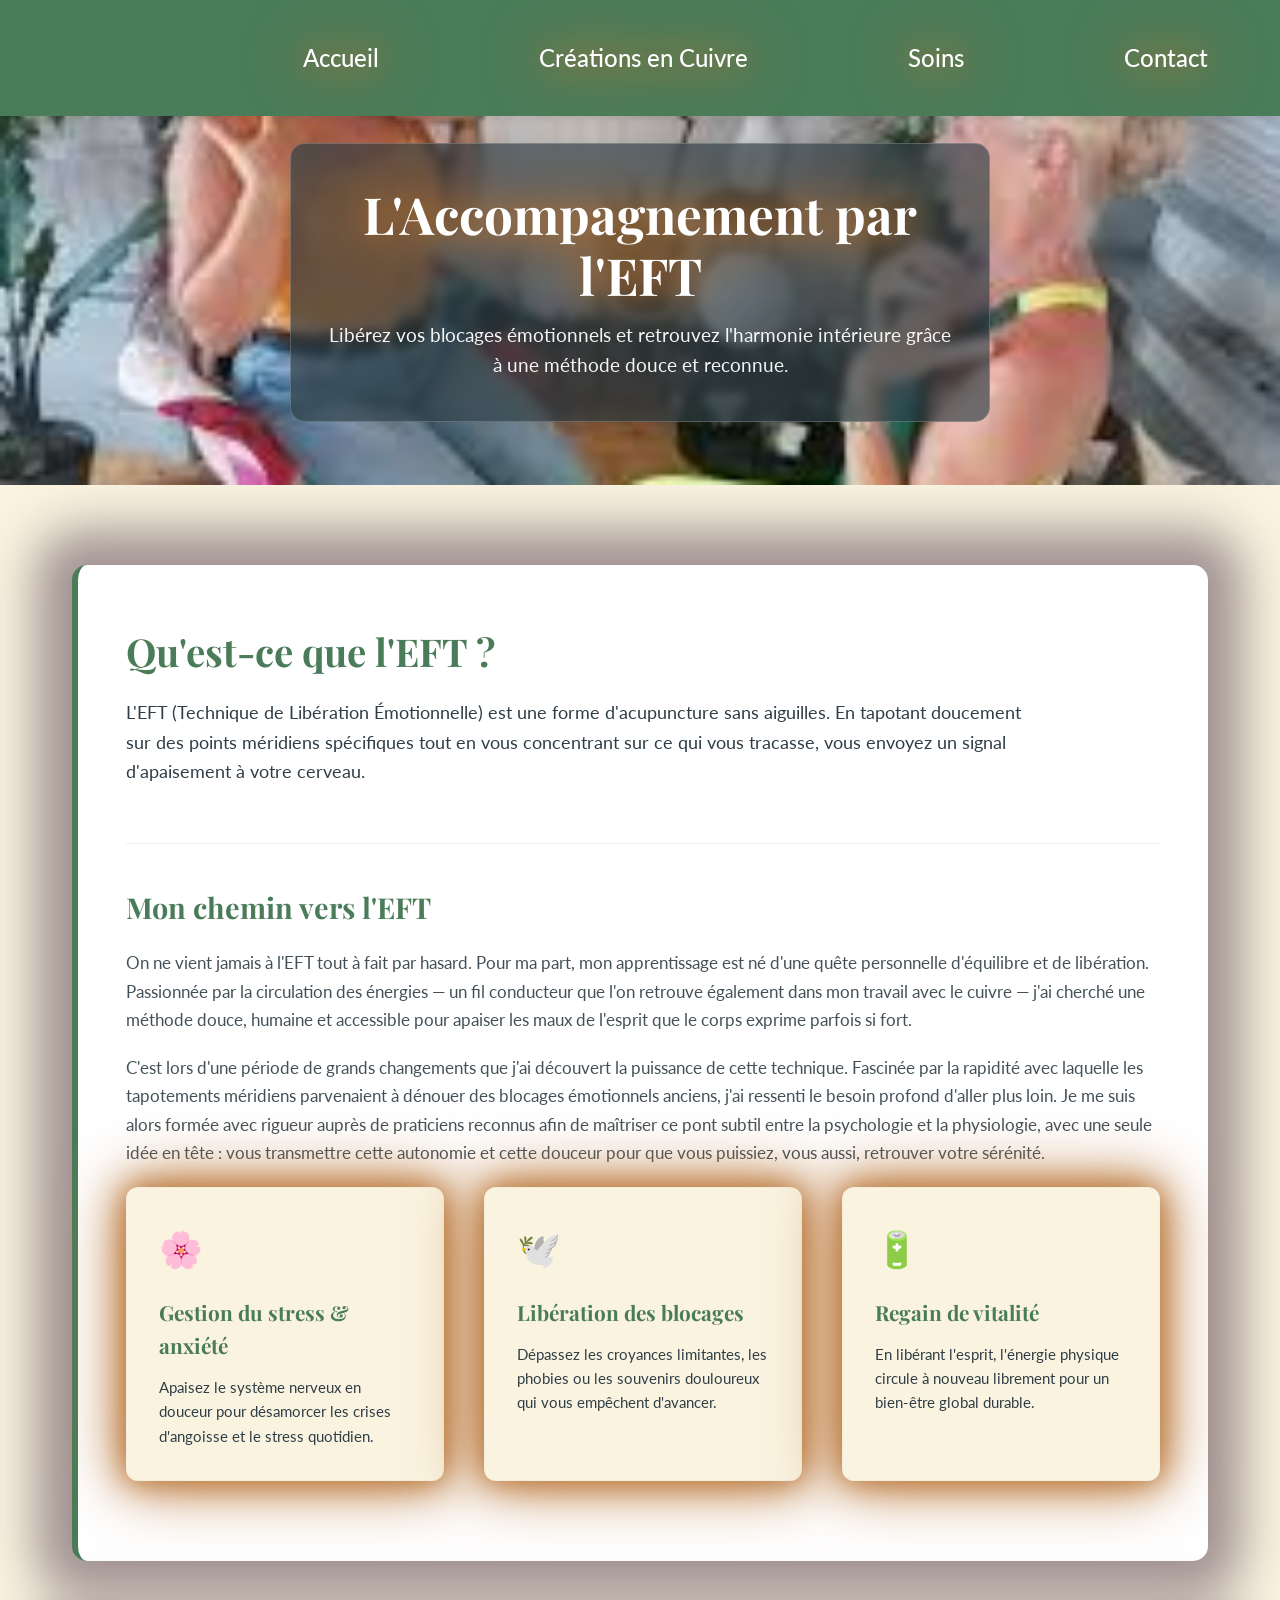
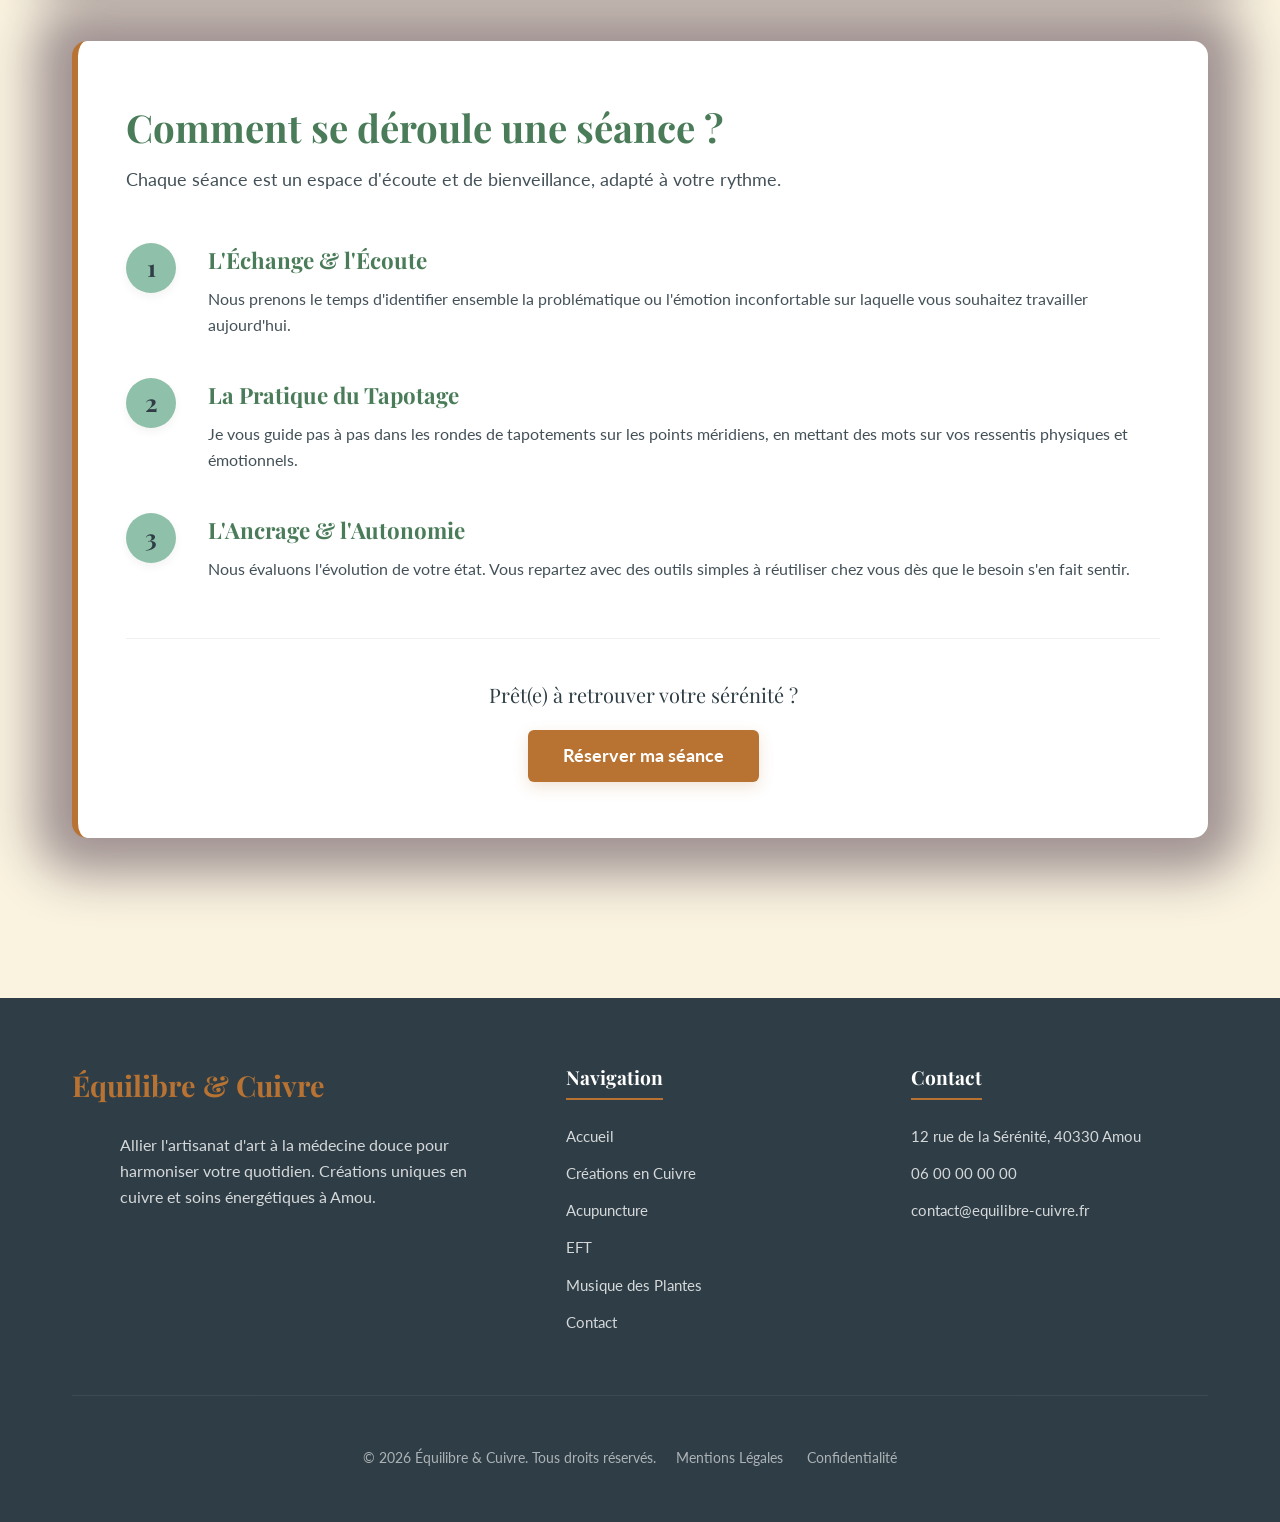
<file: html/eft.html>
<!DOCTYPE html>
<html lang="fr">
<head>
    <meta charset="UTF-8">
    <meta name="viewport" content="width=device-width, initial-scale=1.0">
    <title>Équilibre & Cuivre | Artisanat et Soins Holistiques</title>
    
    <link href="https://fonts.googleapis.com/css2?family=Lato:wght@400;700&family=Playfair+Display:wght@400;700&display=swap" rel="stylesheet">
    
    <link rel="stylesheet" href="../css/variable.css">
    <link rel="stylesheet" href="../css/header.css">
    <link rel="stylesheet" href="../css/eft.css">
    <link rel="stylesheet" href="../css/footer.css">
</head>
<body>
<header>
    <nav class="nav-container">
        <div class="logo">
            <img src="../images/logo-transparent.png" alt="Équilibre & Cuivre Logo">
        </div>

        <input type="checkbox" id="menu-toggle" class="menu-checkbox">
        <label for="menu-toggle" class="menu-burger">
            <span></span>
            <span></span>
            <span></span>
        </label>

        <ul class="nav-links">
            <li><a href="../index.html">Accueil</a></li>
            <li><a href="../html/creations.html">Créations en Cuivre</a></li>
            <li class="dropdown">
                <a href="#" class="dropbtn">Soins</a>
                <ul class="dropdown-content">
                    <li><a href="../html/eft.html">EFT</a></li>
                    <li><a href="../html/acuponcture.html">Acupuncture</a></li>
                    <li><a href="../html/musique-plante.html">Musique des plantes</a></li>
                </ul>
            </li>
            <li><a href="../html/contact.html">Contact</a></li>
        </ul>
    </nav>
</header>
<main>
        <section class="en-tete-eft">
            <div class="voile-accueil">
                <h1>L'Accompagnement par l'EFT</h1>
                <p>Libérez vos blocages émotionnels et retrouvez l'harmonie intérieure grâce à une méthode douce et reconnue.</p>
            </div>
        </section>

        <section class="section-definition">
            <div class="conteneur">
                <div class="boite-definition">
                    <h2>Qu'est-ce que l'EFT ?</h2>
                    <p class="texte-introduction">
                        L'EFT (Technique de Libération Émotionnelle) est une forme d'acupuncture sans aiguilles. En tapotant doucement sur des points méridiens spécifiques tout en vous concentrant sur ce qui vous tracasse, vous envoyez un signal d'apaisement à votre cerveau.
                    </p>
                    <div class="mon-histoire-eft">
    <h3>Mon chemin vers l'EFT</h3>
    <p>
        On ne vient jamais à l'EFT tout à fait par hasard. Pour ma part, mon apprentissage est né d'une quête personnelle d'équilibre et de libération. Passionnée par la circulation des énergies — un fil conducteur que l'on retrouve également dans mon travail avec le cuivre — j'ai cherché une méthode douce, humaine et accessible pour apaiser les maux de l'esprit que le corps exprime parfois si fort.
    </p>
    <p>
        C'est lors d'une période de grands changements que j'ai découvert la puissance de cette technique. Fascinée par la rapidité avec laquelle les tapotements méridiens parvenaient à dénouer des blocages émotionnels anciens, j'ai ressenti le besoin profond d'aller plus loin. Je me suis alors formée avec rigueur auprès de praticiens reconnus afin de maîtriser ce pont subtil entre la psychologie et la physiologie, avec une seule idée en tête : vous transmettre cette autonomie et cette douceur pour que vous puissiez, vous aussi, retrouver votre sérénité.
    </p>
</div>
                    
                    <div class="grille-bienfaits">
                        <div class="point-bienfait">
                            <div class="icone-bienfait">🌸</div>
                            <h4>Gestion du stress & anxiété</h4>
                            <p>Apaisez le système nerveux en douceur pour désamorcer les crises d'angoisse et le stress quotidien.</p>
                        </div>

                        <div class="point-bienfait">
                            <div class="icone-bienfait">🕊️</div>
                            <h4>Libération des blocages</h4>
                            <p>Dépassez les croyances limitantes, les phobies ou les souvenirs douloureux qui vous empêchent d'avancer.</p>
                        </div>

                        <div class="point-bienfait">
                            <div class="icone-bienfait">🔋</div>
                            <h4>Regain de vitalité</h4>
                            <p>En libérant l'esprit, l'énergie physique circule à nouveau librement pour un bien-être global durable.</p>
                        </div>
                    </div>
                </div>
            </div>
        </section>

        <section class="section-deroulement">
            <div class="conteneur">
                <div class="contenu-deroulement">
                    <h2>Comment se déroule une séance ?</h2>
                    <p class="intro-deroulement">Chaque séance est un espace d'écoute et de bienveillance, adapté à votre rythme.</p>
                    
                    <div class="etapes-seance">
                        <div class="etape">
                            <span class="numero-etape">1</span>
                            <div class="texte-etape">
                                <h3>L'Échange & l'Écoute</h3>
                                <p>Nous prenons le temps d'identifier ensemble la problématique ou l'émotion inconfortable sur laquelle vous souhaitez travailler aujourd'hui.</p>
                            </div>
                        </div>

                        <div class="etape">
                            <span class="numero-etape">2</span>
                            <div class="texte-etape">
                                <h3>La Pratique du Tapotage</h3>
                                <p>Je vous guide pas à pas dans les rondes de tapotements sur les points méridiens, en mettant des mots sur vos ressentis physiques et émotionnels.</p>
                            </div>
                        </div>

                        <div class="etape">
                            <span class="numero-etape">3</span>
                            <div class="texte-etape">
                                <h3>L'Ancrage & l'Autonomie</h3>
                                <p>Nous évaluons l'évolution de votre état. Vous repartez avec des outils simples à réutiliser chez vous dès que le besoin s'en fait sentir.</p>
                            </div>
                        </div>
                    </div>

                    <div class="action-seance">
                        <p>Prêt(e) à retrouver votre sérénité ?</p>
                        <a href="contact.html" class="bouton-action">Réserver ma séance</a>
                    </div>
                </div>
            </div>
        </section>
    </main>
   
   <footer class="pied-de-page">
    <div class="conteneur">
        <div class="grille-footer">
            <div class="colonne-footer">
                <h3 class="logo-footer">Équilibre & Cuivre</h3>
                <p class="description-footer">
                    Allier l'artisanat d'art à la médecine douce pour harmoniser votre quotidien. Créations uniques en cuivre et soins énergétiques à Amou.
                </p>
            </div>

            <!-- Colonne 2 : Navigation Rapide -->
            <div class="colonne-footer">
                <h4>Navigation</h4>
                <ul class="liens-footer">
                    <li><a href="../index.html">Accueil</a></li>
                    <li><a href="../html/creations.html">Créations en Cuivre</a></li>
                    <li><a href="../html/acuponcture.html">Acupuncture</a></li>
                    <li><a href="../html/eft.html">EFT</a></li>
                    <li><a href="../html/musique-plante.html">Musique des Plantes</a></li>
                    <li><a href="../html/contact.html">Contact</a></li>
                </ul>
            </div>

            <!-- Colonne 3 : Contact & Localisation -->
            <div class="colonne-footer">
                <h4>Contact</h4>
                <ul class="infos-footer">
                    <li>12 rue de la Sérénité, 40330 Amou</li>
                    <li>06 00 00 00 00</li>
                    <li>contact@equilibre-cuivre.fr</li>
                </ul>
            </div>

        </div>

        <!-- Barre de copyright et mentions -->
        <div class="barre-bas">
            <p>&copy; 2026 Équilibre & Cuivre. Tous droits réservés.</p>
            <ul class="mentions-legales">
                <li><a href="mentions-legales.html">Mentions Légales</a></li>
                <li><a href="confidentialite.html">Confidentialité</a></li>
            </ul>
        </div>
    </div>
</footer>
</body>
</html>
</file>
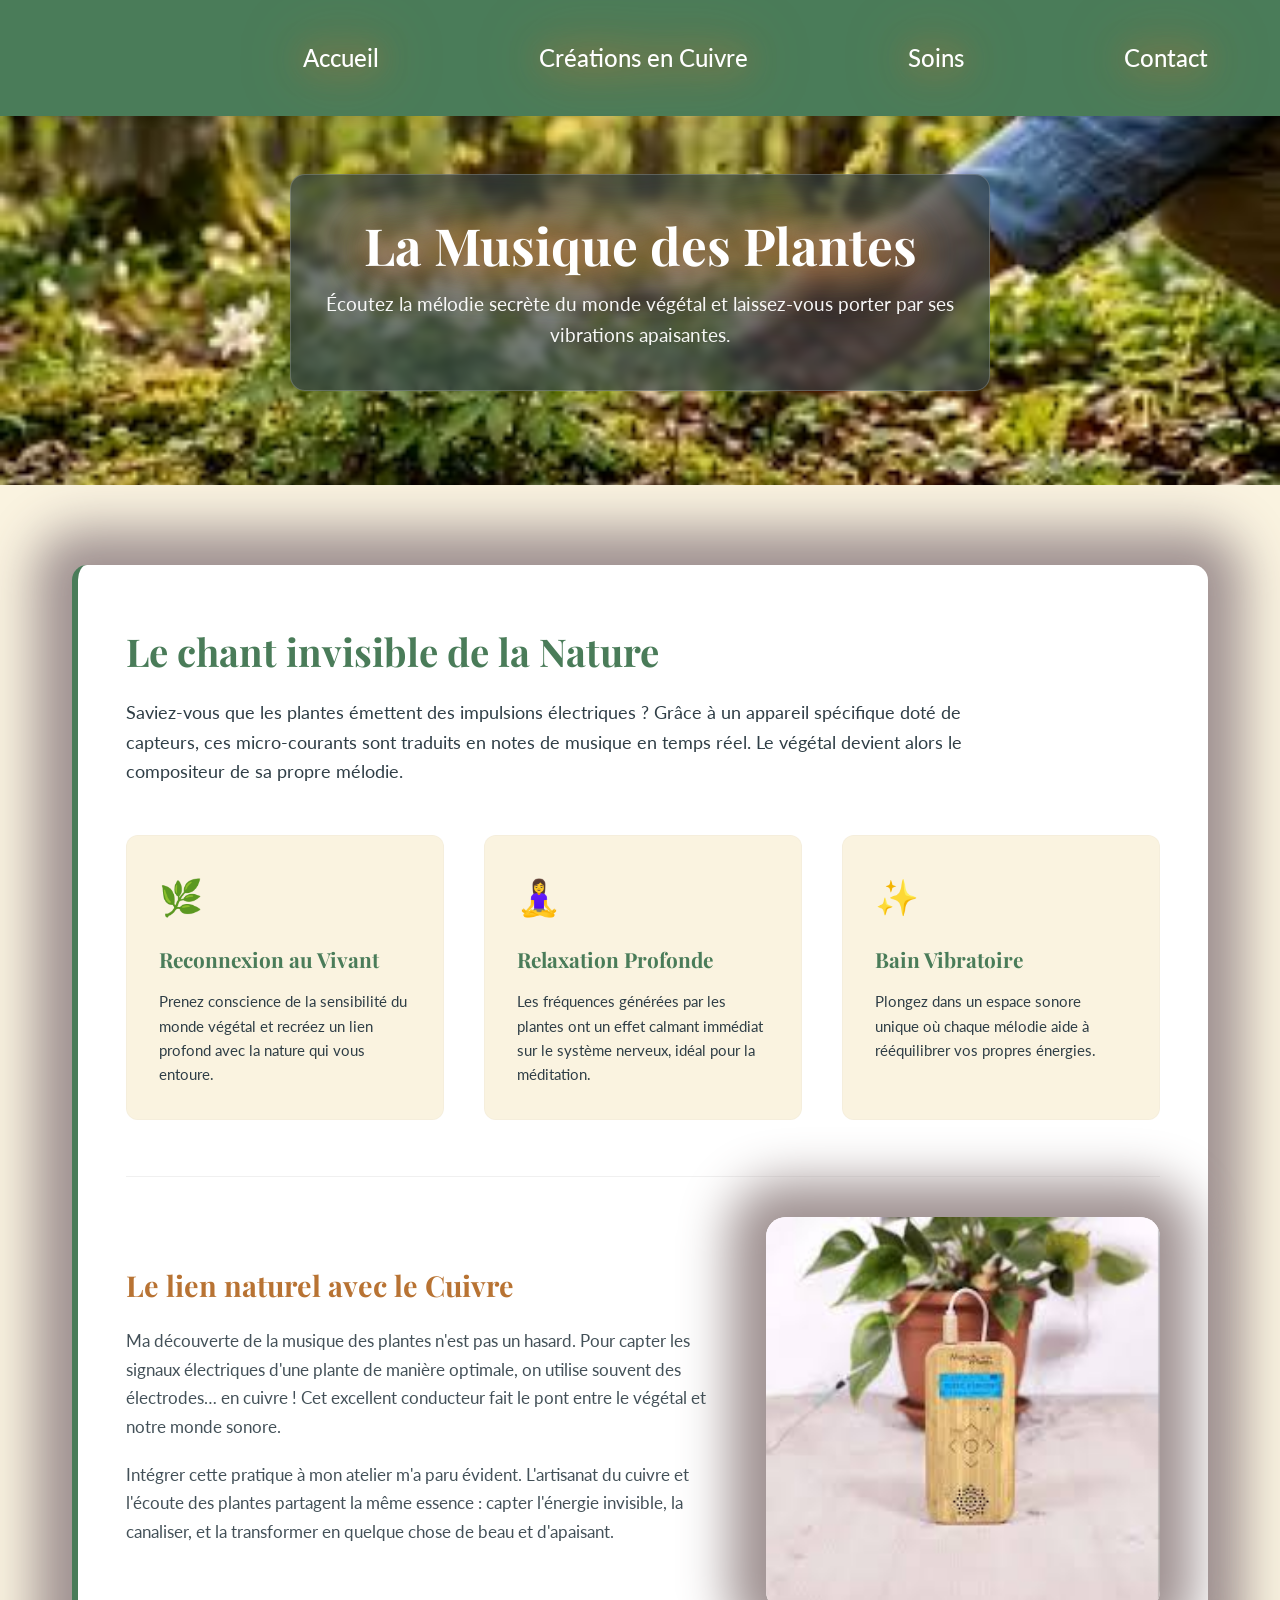
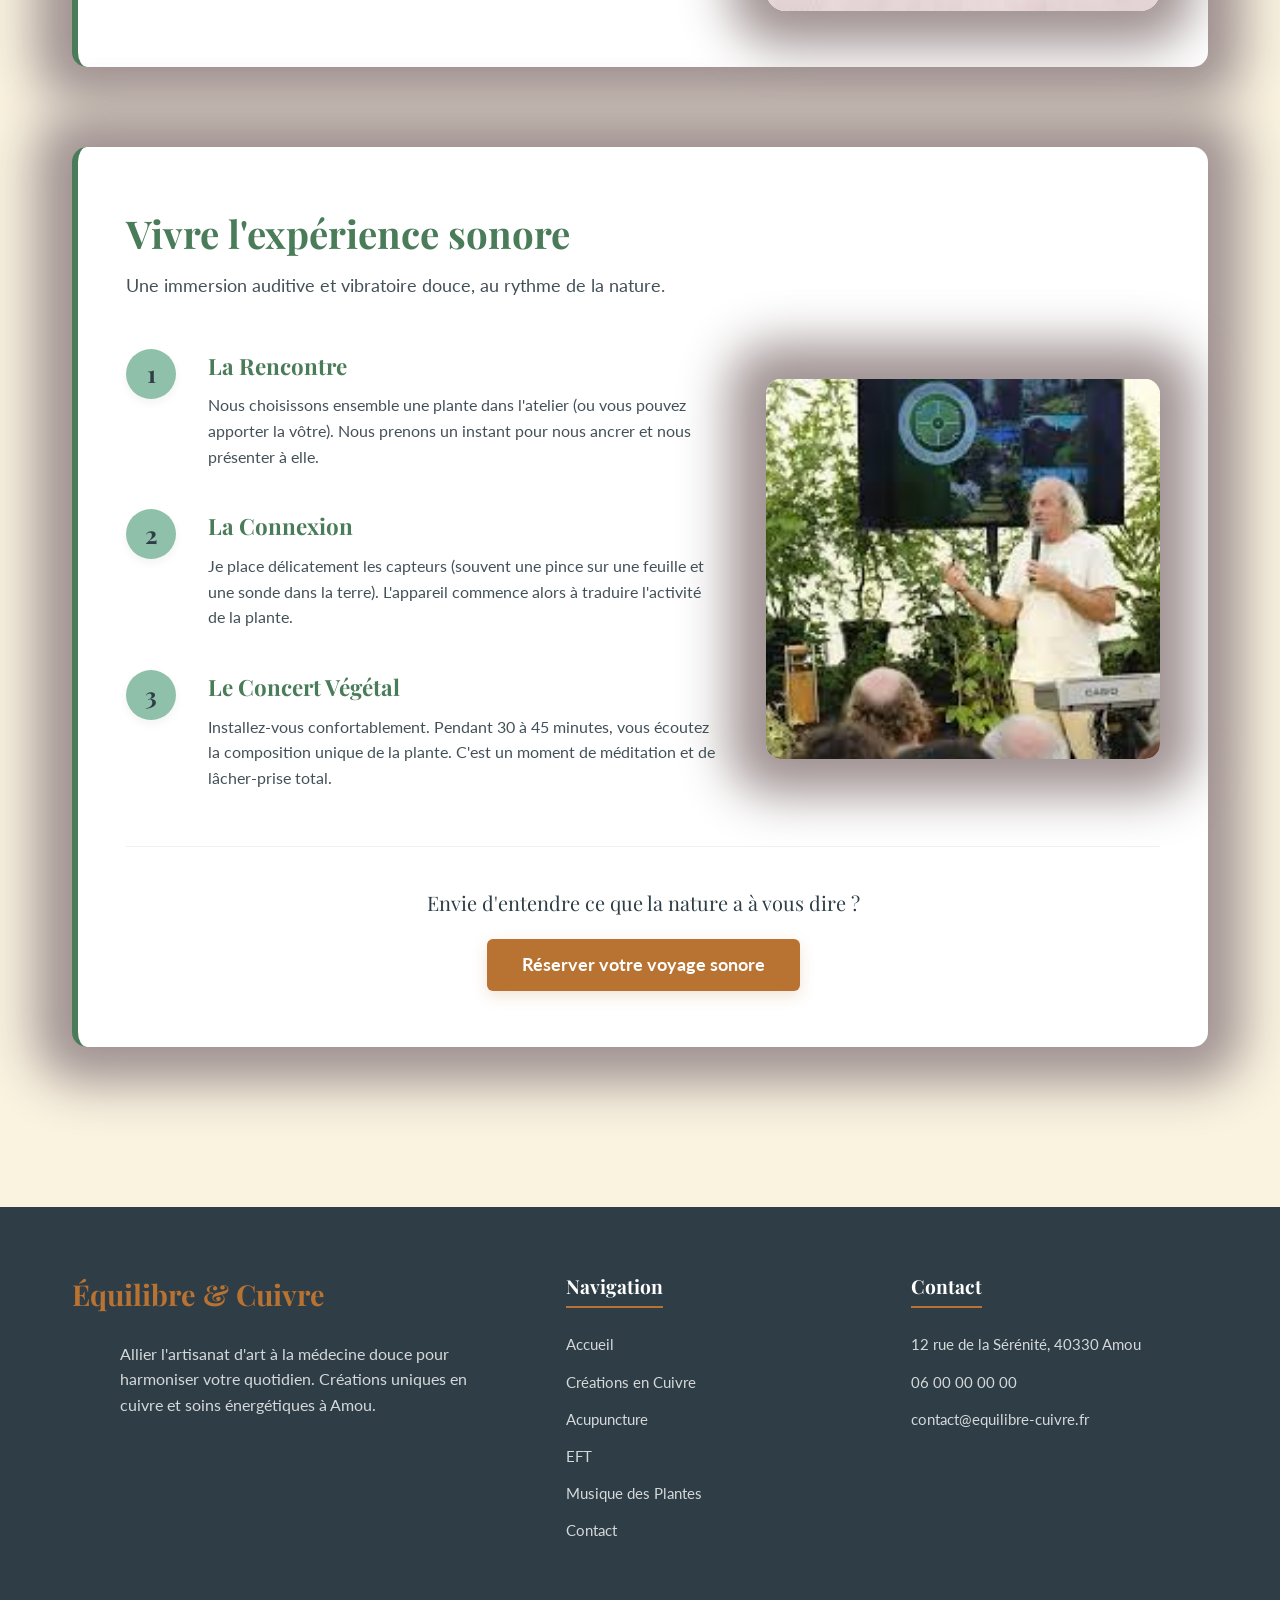
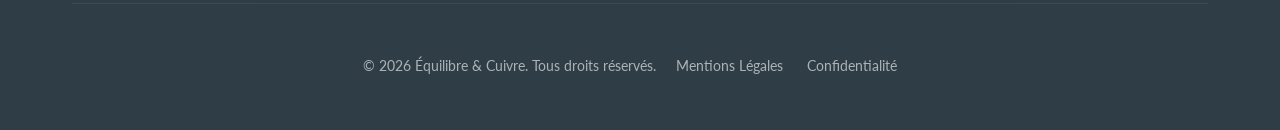
<file: html/musique-plante.html>
<!DOCTYPE html>
<html lang="fr">
<head>
    <meta charset="UTF-8">
    <meta name="viewport" content="width=device-width, initial-scale=1.0">
    <title>Équilibre & Cuivre | Artisanat et Soins Holistiques</title>
    
    <link href="https://fonts.googleapis.com/css2?family=Lato:wght@400;700&family=Playfair+Display:wght@400;700&display=swap" rel="stylesheet">
    
    <link rel="stylesheet" href="../css/variable.css">
    <link rel="stylesheet" href="../css/header.css">
    <link rel="stylesheet" href="../css/musique-plante.css">
    <link rel="stylesheet" href="../css/footer.css">
</head>
<body>
<header>
    <nav class="nav-container">
        <div class="logo">
            <img src="../images/logo-transparent.png" alt="Équilibre & Cuivre Logo">
        </div>

        <input type="checkbox" id="menu-toggle" class="menu-checkbox">
        <label for="menu-toggle" class="menu-burger">
            <span></span>
            <span></span>
            <span></span>
        </label>

        <ul class="nav-links">
            <li><a href="../index.html">Accueil</a></li>
            <li><a href="../html/creations.html">Créations en Cuivre</a></li>
            <li class="dropdown">
                <a href="#" class="dropbtn">Soins</a>
                <ul class="dropdown-content">
                    <li><a href="../html/eft.html">EFT</a></li>
                    <li><a href="../html/acupuncture.html">Acuponcture</a></li>
                    <li><a href="../html/musique-plante.html">Musique des plantes</a></li>
                </ul>
            </li>
            <li><a href="../html/contact.html">Contact</a></li>
        </ul>
    </nav>
</header>
<main>
        <!-- En-tête de la page (Hero) -->
        <section class="en-tete-plantes">
            <div class="voile-accueil">
                <h1>La Musique des Plantes</h1>
                <p>Écoutez la mélodie secrète du monde végétal et laissez-vous porter par ses vibrations apaisantes.</p>
            </div>
        </section>

        <!-- Section 1 : Qu'est-ce que la musique des plantes ? -->
        <section class="section-definition">
            <div class="conteneur">
                <div class="boite-definition">
                    <h2>Le chant invisible de la Nature</h2>
                    <p class="texte-introduction">
                        Saviez-vous que les plantes émettent des impulsions électriques ? Grâce à un appareil spécifique doté de capteurs, ces micro-courants sont traduits en notes de musique en temps réel. Le végétal devient alors le compositeur de sa propre mélodie.
                    </p>
                    
                    <div class="grille-bienfaits">
                        <div class="point-bienfait">
                            <div class="icone-bienfait">🌿</div>
                            <h4>Reconnexion au Vivant</h4>
                            <p>Prenez conscience de la sensibilité du monde végétal et recréez un lien profond avec la nature qui vous entoure.</p>
                        </div>

                        <div class="point-bienfait">
                            <div class="icone-bienfait">🧘‍♀️</div>
                            <h4>Relaxation Profonde</h4>
                            <p>Les fréquences générées par les plantes ont un effet calmant immédiat sur le système nerveux, idéal pour la méditation.</p>
                        </div>

                        <div class="point-bienfait">
                            <div class="icone-bienfait">✨</div>
                            <h4>Bain Vibratoire</h4>
                            <p>Plongez dans un espace sonore unique où chaque mélodie aide à rééquilibrer vos propres énergies.</p>
                        </div>
                    </div>

                    <!-- Histoire personnelle avec image -->
                    <div class="mon-histoire-plantes">
                        <div class="histoire-texte">
                            <h3>Le lien naturel avec le Cuivre</h3>
                            <p>
                                Ma découverte de la musique des plantes n'est pas un hasard. Pour capter les signaux électriques d'une plante de manière optimale, on utilise souvent des électrodes… en cuivre ! Cet excellent conducteur fait le pont entre le végétal et notre monde sonore.
                            </p>
                            <p>
                                Intégrer cette pratique à mon atelier m'a paru évident. L'artisanat du cuivre et l'écoute des plantes partagent la même essence : capter l'énergie invisible, la canaliser, et la transformer en quelque chose de beau et d'apaisant.
                            </p>
                        </div>
                        <div class="histoire-image">
                            <img src="../images/capteur-plante.jpg" alt="Capteurs en cuivre sur les feuilles d'une plante" class="image-arrondie">
                        </div>
                    </div>

                </div>
            </div>
        </section>

        <!-- Section 2 : Déroulement d'une séance -->
        <section class="section-deroulement">
            <div class="conteneur">
                <div class="contenu-deroulement">
                    <h2>Vivre l'expérience sonore</h2>
                    <p class="intro-deroulement">Une immersion auditive et vibratoire douce, au rythme de la nature.</p>
                    
                    <div class="presentation-seance">
                        <div class="etapes-seance">
                            <div class="etape">
                                <span class="numero-etape">1</span>
                                <div class="texte-etape">
                                    <h3>La Rencontre</h3>
                                    <p>Nous choisissons ensemble une plante dans l'atelier (ou vous pouvez apporter la vôtre). Nous prenons un instant pour nous ancrer et nous présenter à elle.</p>
                                </div>
                            </div>

                            <div class="etape">
                                <span class="numero-etape">2</span>
                                <div class="texte-etape">
                                    <h3>La Connexion</h3>
                                    <p>Je place délicatement les capteurs (souvent une pince sur une feuille et une sonde dans la terre). L'appareil commence alors à traduire l'activité de la plante.</p>
                                </div>
                            </div>

                            <div class="etape">
                                <span class="numero-etape">3</span>
                                <div class="texte-etape">
                                    <h3>Le Concert Végétal</h3>
                                    <p>Installez-vous confortablement. Pendant 30 à 45 minutes, vous écoutez la composition unique de la plante. C'est un moment de méditation et de lâcher-prise total.</p>
                                </div>
                            </div>
                        </div>

                        <div class="seance-image">
                            <img src="../images/seance-musique-plantes.jpg" alt="Personne écoutant la musique des plantes" class="image-fluide">
                        </div>
                    </div>

                    <!-- Appel à l'action -->
                    <div class="action-seance">
                        <p>Envie d'entendre ce que la nature a à vous dire ?</p>
                        <a href="contact.html" class="bouton-action">Réserver votre voyage sonore</a>
                    </div>
                </div>
            </div>
        </section>
    </main>

    <footer class="pied-de-page">
    <div class="conteneur">
        <div class="grille-footer">
            <div class="colonne-footer">
                <h3 class="logo-footer">Équilibre & Cuivre</h3>
                <p class="description-footer">
                    Allier l'artisanat d'art à la médecine douce pour harmoniser votre quotidien. Créations uniques en cuivre et soins énergétiques à Amou.
                </p>
            </div>

            <!-- Colonne 2 : Navigation Rapide -->
            <div class="colonne-footer">
                <h4>Navigation</h4>
                <ul class="liens-footer">
                    <li><a href="../index.html">Accueil</a></li>
                    <li><a href="../html/creations.html">Créations en Cuivre</a></li>
                    <li><a href="../html/acuponcture.html">Acupuncture</a></li>
                    <li><a href="../html/eft.html">EFT</a></li>
                    <li><a href="../html/musique-plante.html">Musique des Plantes</a></li>
                    <li><a href="../html/contact.html">Contact</a></li>
                </ul>
            </div>

            <!-- Colonne 3 : Contact & Localisation -->
            <div class="colonne-footer">
                <h4>Contact</h4>
                <ul class="infos-footer">
                    <li>12 rue de la Sérénité, 40330 Amou</li>
                    <li>06 00 00 00 00</li>
                    <li>contact@equilibre-cuivre.fr</li>
                </ul>
            </div>

        </div>

        <!-- Barre de copyright et mentions -->
        <div class="barre-bas">
            <p>&copy; 2026 Équilibre & Cuivre. Tous droits réservés.</p>
            <ul class="mentions-legales">
                <li><a href="mentions-legales.html">Mentions Légales</a></li>
                <li><a href="confidentialite.html">Confidentialité</a></li>
            </ul>
        </div>
    </div>
</footer>
</body>
</html>
</file>
<file: css/variable.css>
:root {
    /* Palette de couleurs Nature & Bien-être */
    --vert-principal: #4A7C59; /* Vert forêt apaisant */
    --vert-clair: #8FC0A9; /* Vert d'eau doux */
    --beige-fond: #FAF3E0; /* Beige naturel pour le fond */
    --cuivre: #B87333; /* Couleur de l'artisanat */
    --texte-sombre: #2F3E46; /* Gris très foncé pour un texte lisible mais plus doux que le noir */
    --blanc: #FFFFFF;

    /* Typographie */
    --police-titre: 'Playfair Display', serif; /* Élégant pour l'artisanat */
    --police-texte: 'Lato', sans-serif; /* Clair et moderne pour la lecture */
    --filter-cuivre:drop-shadow(0 0 15px var(--cuivre)) drop-shadow(0 0 30px var(--cuivre));
    --box-shadow: -1px 0px 50px 35px #9f9191;
}
</file>
<file: css/index.css>
/* =========================================
   index.css - STYLE DE LA PAGE D'ACCUEIL
   ========================================= */

/* --- 1. RESET ET BASE --- */
* {
    margin: 0;
    padding: 0;
    box-sizing: border-box;
}

body {
    font-family: var(--police-texte);
    background-color: var(--beige-fond);
    color: var(--texte-sombre);
    line-height: 1.6;
    padding-top: 80px; /* Espace pour le header fixe */
}

/* --- 2. SECTION ACCUEIL (SLIDER) --- */
.accueil {
    position: relative;
    width: 100%;
    height: 100vh;
    overflow: hidden;
    display: flex;
    justify-content: center;
    align-items: center;
    border-bottom: 5px solid var(--cuivre);
}

.diaporama-images {
    position: absolute;
    top: 0;
    left: 0;
    width: 300%;
    height: 100%;
    display: flex;
    animation: glissement 15s linear infinite;
}

.image-slide {
    width: 33.333%;
    height: 100%;
    object-fit: cover;
}

.accueil-contenu {
    position: relative;
    z-index: 10;
    color: var(--blanc);
    max-width: 800px;
    background: rgba(47, 62, 70, 0.4);
    padding: 3rem 2rem;
    border-radius: 15px;
    backdrop-filter: blur(3px);
    text-align: center;
}

.accueil h1 {
    font-family: var(--police-titre);
    font-size: 3.5rem;
    margin-bottom: 1rem;
    text-shadow: 2px 2px 8px rgba(0, 0, 0, 0.7);
    filter: var(--filter-cuivre);
}

.bouton {
    display: inline-block;
    background-color: var(--cuivre);
    color: var(--blanc);
    padding: 12px 25px;
    text-decoration: none;
    border-radius: 4px;
    font-weight: bold;
    transition: 0.3s ease;
}

.bouton:hover {
    background-color: var(--vert-principal);
    transform: scale(1.05);
}

@keyframes glissement {
    0%, 30% { transform: translateX(0%); }
    33%, 63% { transform: translateX(-33.333%); }
    66%, 96% { transform: translateX(-66.666%); }
    100% { transform: translateX(0%); }
}

/* --- 3. SECTION PRÉSENTATION PARTICULIER (BIO) --- */
.presentation-particulier {
    padding: 6rem 2rem;
    background-color: var(--blanc, #FFFFFF);
    border-bottom: 1px solid rgba(184, 115, 51, 0.1);
}

.container-presentation {
    max-width: 1100px;
    margin: 0 auto;
    display: flex;
    gap: 4rem;
    align-items: center;
}

.presentation-image {
    flex: 1;
    text-align: center;
}

.photo-profil {
    width: 100%;
    max-width: 320px;
    height: auto;
    border-radius: 50%;
    border: 6px solid var(--vert-clair, #8FC0A9);
    box-shadow: 0 10px 20px rgba(0,0,0,0.1);
    object-fit: cover;
}

.presentation-texte {
    flex: 1.5;
}

.presentation-texte h2 {
    font-family: var(--police-titre);
    color: var(--vert-principal);
    font-size: 2.5rem;
    margin-bottom: 1.5rem;
}

.presentation-texte p {
    margin-bottom: 1.2rem;
    font-size: 1.1rem;
}

.presentation-texte strong {
    color: var(--cuivre);
}

/* --- 4. SECTION CRÉATIONS / SOINS (CARTES) --- */
.presentation-rapide {
    text-align: center;
    padding: 5rem 2rem;
    max-width: 1200px;
    margin: 0 auto;
}

.presentation-rapide h2 {
    font-family: var(--police-titre);
    color: var(--vert-principal);
    margin-bottom: 3rem;
    font-size: 2.2rem;
}

.grille-presentation {
    display: flex;
    flex-wrap: wrap;
    gap: 2.5rem;
    justify-content: center;
}

.carte-presentation {
    background-color: var(--blanc);
    border-radius: 12px;
    overflow: hidden;
    box-shadow: 0 5px 15px rgba(0, 0, 0, 0.05);
    flex: 1 1 300px;
    max-width: 400px;
    transition: 0.3s ease;
    text-align: left;
}

.carte-presentation:hover {
    transform: translateY(-10px);
}

.image-fluide {
    width: 100%;
    height: 220px;
    object-fit: cover;
    border-bottom: 4px solid var(--cuivre);
}

.carte-presentation h3 {
    padding: 1.5rem 1.5rem 0.5rem;
    color: var(--vert-principal);
}

.carte-presentation p {
    padding: 0 1.5rem 1.5rem;
}
.presentation-texte a {
    color: var(--cuivre);
}

/* --- 5. FOOTER --- */
footer {
    text-align: center;
    padding: 3rem;
    background-color: var(--vert-principal);
    color: var(--blanc);
}

/* --- 6. RESPONSIVE --- */
@media screen and (max-width: 768px) {
    body { padding-top: 70px; }

    /* Bio en colonne sur mobile */
    .container-presentation {
        flex-direction: column;
        gap: 2rem;
        text-align: center;
    }

    .accueil h1 { font-size: 2.2rem; }
    
    .presentation-texte h2 { font-size: 2rem; }
}
</file>
<file: css/header.css>
/* =========================================
   header.css
   Style Responsive pour le Header
   ========================================= */

/* --- 1. Base du Header --- */
header {
    background-color: var(--vert-principal, #4A7C59); /* Vert forêt */
    padding: 0.5rem 0;
    box-shadow: 0 2px 10px rgba(0,0,0,0.1);
    position: fixed;
    top: 0;
    z-index: 1000; /* Reste au-dessus du contenu */
    width: 100%;
}

/* Conteneur Flex pour aligner Logo et Menu */
.nav-container {
    max-width: 1200px;
    margin: 0 auto;
    padding: 0 2rem;
    display: flex;
    justify-content: space-between; /* Logo à gauche, Menu à droite */
    align-items: center; /* Centré verticalement */
}

/* --- 2. Intégration du Logo --- */
.logo {
    display: flex;
    align-items: center;
    filter: var(--filter-cuivre);
 
}

.logo img {
    height: 100px; /* Taille parfaite pour le header */
    width: auto; /* Garde les proportions */
    display: block;
    margin-left: -500px;
    
}

/* --- 3. Style des Liens (Ordinateur) --- */
.nav-links {
    list-style: none;
    display: flex;
    gap: 10rem; /* Espace entre les liens */
    margin: 0;
    padding: 0;
    
}

.nav-links li a {
    text-decoration: none;
    color: var(--blanc, #FFFFFF);
    font-family: var(--police-texte, sans-serif);
    font-weight: 500;
    font-size: 1.5rem;
    padding: 0.5rem 0;
    display: block;
    transition: color 0.3s ease;
    filter: var(--filter-cuivre);
}

/* Effet de survol sur ordinateur */
.nav-links li a:hover,
.dropdown:hover .dropbtn {
    color: var(--cuivre, #B87333); /* Couleur cuivre */
}

/* --- 4. Menu Déroulant (Dropdown) - Ordinateur --- */
.dropdown {
    position: relative; /* Référence pour le menu absolu */
}

.dropdown-content {
    display: none; /* Caché par défaut */
    position: absolute;
    top: 100%; /* S'ouvre juste en dessous */
    left: 50%;
    transform: translateX(-50%); /* Centré sous le bouton 'Soins' */
    background-color: var(--vert-principal, #4A7C59);
    min-width: 220px;
    box-shadow: 0px 8px 16px rgba(0,0,0,0.2);
    border-top: 2px solid var(--cuivre, #B87333); /* Rappel cuivre */
    border-radius: 0 0 8px 8px; /* Coins arrondis en bas */
    padding: 0.5rem 0;
    z-index: 1001;
}

.dropdown-content li {
    width: 100%;
}

.dropdown-content li a {
    color: var(--blanc, #FFFFFF);
    padding: 0.8rem 1.5rem;
    font-size: 1rem;
    text-align: center;
}

/* Survol des sous-liens */
.dropdown-content li a:hover {
    background-color: var(--vert-clair, #8FC0A9); /* Fond vert d'eau */
    color: var(--texte-sombre, #2F3E46);
}

/* --- ACTION : Afficher au survol --- */
.dropdown:hover .dropdown-content {
    display: block;
}

/* --- 5. Éléments cachés sur ordinateur --- */
.menu-checkbox,
.menu-burger {
    display: none;
}

/* =========================================
   6. RESPONSIVE DESIGN (TÉLÉPHONES & TABLETTES)
   Breackpoint : 768px
   ========================================= */
@media screen and (max-width: 768px) {
    
    .nav-container {
        padding: 0 1.5rem;
    }

    /* --- Style du Bouton Burger --- */
    .menu-burger {
        display: flex; /* Visible sur mobile */
        flex-direction: column;
        justify-content: space-between;
        width: 30px;
        height: 20px;
        cursor: pointer;
        z-index: 1010; /* Au-dessus du menu mobile */
        
    }

    /* Les 3 barres du burger */
    .menu-burger span {
        display: block;
        height: 3px;
        width: 100%;
        background-color: var(--cuivre);
        border-radius: 3px;
        transition: all 0.3s ease; /* Pour l'animation en X */
    }
    .logo img {
    margin-left: 0px;
}

    /* --- Le Menu Mobile (nav-links transformé) --- */
    .nav-links {
        position: absolute;
        top: 100%; /* S'ouvre sous le header */
        left: 0;
        width: 100%;
        background-color: var(--vert-principal, #4A7C59);
        flex-direction: column; /* Liens en colonne */
        gap: 0;
        text-align: center;
        
        /* CACHÉ PAR DÉFAUT EN MOBILE (effet de glisse) */
        max-height: 0;
        overflow: hidden;
        transition: max-height 0.5s ease-in-out;
        box-shadow: 0 5px 10px rgba(0,0,0,0.1);
    }

    .nav-links li {
        width: 100%;
        border-bottom: 1px solid rgba(255,255,255,0.1); /* Séparateur léger */
    }

    .nav-links li a {
        padding: 1.2rem;
        width: 100%;
    }

    /* --- Dropdown en Mobile --- */
    .dropdown-content {
        position: static; /* Intégré dans la colonne */
        transform: none;
        width: 100%;
        display: block; /* Toujours visible dans le menu mobile */
        box-shadow: none;
        border: none;
        border-radius: 0;
        background-color: rgba(0,0,0,0.1); /* Fond légèrement plus sombre */
        padding: 0;
    }

    .dropdown-content li a {
        padding: 1rem;
        font-size: 0.95rem;
        opacity: 0.8;
    }

    /* --- LOGIQUE D'OUVERTURE (Checkbox Hack) --- */
    
    /* 1. Quand la checkbox est cochée, on ouvre le menu */
    .menu-checkbox:checked ~ .nav-links {
        max-height: 500px; /* Hauteur suffisante pour tout le contenu */
    }

    /* 2. Animation du burger en X quand le menu est ouvert */
    .menu-checkbox:checked + .menu-burger span:nth-child(1) {
        transform: rotate(45deg) translate(5px, 5px);
    }
    
    .menu-checkbox:checked + .menu-burger span:nth-child(2) {
        opacity: 0; /* Cache la barre du milieu */
    }
    
    .menu-checkbox:checked + .menu-burger span:nth-child(3) {
        transform: rotate(-45deg) translate(7px, -7px);
    }
}
</file>
<file: css/footer.css>
/* ==========================================================================
   footer.css - PIED DE PAGE GLOBAL
   ========================================================================== */

.pied-de-page {
    background-color: var(--texte-sombre, #2F3E46);
    color: var(--blanc, #FFFFFF);
    padding: 4rem 0 2rem 0;
    margin-top: 4rem;
}

.grille-footer {
    display: grid;
    grid-template-columns: 1.5fr 1fr 1fr;
    gap: 3rem;
    margin-bottom: 3rem;
}

.colonne-footer h3, .colonne-footer h4 {
    font-family: var(--police-titre, serif);
    margin-bottom: 1.5rem;
}

.logo-footer {
    font-size: 1.8rem;
    color: var(--cuivre, #B87333);
}

.colonne-footer h4 {
    font-size: 1.2rem;
    border-bottom: 2px solid var(--cuivre, #B87333);
    display: inline-block;
    padding-bottom: 5px;
}

.description-footer {
    opacity: 0.8;
    line-height: 1.6;
    max-width: 350px;
    margin: auto;
}

/* Listes de liens et infos */
.liens-footer, .infos-footer {
    list-style: none;
    padding: 0;
}

.liens-footer li, .infos-footer li {
    margin-bottom: 0.8rem;
    opacity: 0.8;
    font-size: 0.95rem;
}

.liens-footer a {
    color: white;
    text-decoration: none;
    transition: color 0.3s ease;
}

.liens-footer a:hover {
    color: var(--cuivre, #B87333);
}

/* Barre de copyright */
.barre-bas {
    border-top: 1px solid rgba(255, 255, 255, 0.1);
    padding-top: 2rem;
    display: flex;
    justify-content: center;
    align-items: center;
    font-size: 0.85rem;
    opacity: 0.6;
}

.mentions-legales {
    margin: 20px;
    display: flex;
    gap: 1.5rem;
    list-style: none;
}

.mentions-legales a {
    color: white;
    text-decoration: none;
}

.mentions-legales a:hover {
    text-decoration: underline;
}

/* --- RESPONSIVE --- */
@media screen and (max-width: 768px) {
    .grille-footer {
        grid-template-columns: 1fr;
        gap: 2rem;
        text-align: center;
    }

    .description-footer {
        margin: 0 auto;
    }

    .colonne-footer h4 {
        margin-bottom: 1rem;
    }

    .barre-bas {
        flex-direction: column;
        gap: 1rem;
        text-align: center;
    }
}
</file>
<file: css/acuponcture.css>
/* ==========================================================================
   acupuncture.css - PAGE ACUPUNCTURE (COMPLET & RESPONSIVE)
   ========================================================================== */

/* --- 1. BASE ET RESET --- */
* {
    margin: 0;
    padding: 0;
    box-sizing: border-box;
}

body {
    background-color: var(--beige-fond, #F9F7F2);
    color: var(--texte-sombre, #2F3E46);
    font-family: var(--police-texte, sans-serif);
    line-height: 1.6;
    padding-top: 80px; /* Évite que le header fixe ne masque le contenu */
}

.conteneur {
    max-width: 1200px;
    margin: 0 auto;
    padding: 0 2rem;
    width: 100%;
}

/* --- 2. EN-TÊTE DE PAGE (HERO) --- */
.en-tete-acup {
    position: relative;
    height: 45vh;
    min-height: 300px;
    background: url('../images/fond-acupuncture.jpg') center/cover no-repeat;
    display: flex;
    align-items: center;
    justify-content: center;
    text-align: center;
    color: var(--blanc, #FFFFFF);
}

.voile-accueil {
    background: rgba(47, 62, 70, 0.65);
    padding: 2.5rem 2rem;
    border-radius: 15px;
    backdrop-filter: blur(5px);
    -webkit-backdrop-filter: blur(5px);
    border: 1px solid rgba(255, 255, 255, 0.2);
    max-width: 700px;
    margin: 0 1.5rem;
}

.en-tete-acup h1 {
    font-family: var(--police-titre, serif);
    font-size: clamp(2rem, 4vw, 3.2rem);
    margin-bottom: 0.8rem;
    line-height: 1.2;
    filter: var(--filter-cuivre);
}

.en-tete-acup p {
    font-size: clamp(1rem, 1.5vw, 1.2rem);
    opacity: 0.95;
}

/* --- 3. SECTION EXPLICATION / DÉFINITION --- */
.section-definition {
    padding: 5rem 0 2.5rem 0;
}

.boite-definition {
    background: var(--blanc, #FFFFFF);
    padding: 3.5rem 3rem;
    border-radius: 15px;
    box-shadow: var(--box-shadow);
    border-left: 6px solid var(--vert-principal, #4A7C59);
}

.boite-definition h2 {
    font-family: var(--police-titre, serif);
    color: var(--vert-principal, #4A7C59);
    font-size: clamp(1.8rem, 3vw, 2.4rem);
    margin-bottom: 1rem;
}

.texte-introduction {
    font-size: 1.15rem;
    color: var(--texte-sombre, #2F3E46);
    margin-bottom: 3rem;
    max-width: 900px;
}

/* Grille des bienfaits */
.grille-bienfaits {
    display: grid;
    grid-template-columns: repeat(auto-fit, minmax(280px, 1fr));
    gap: 2.5rem;
    margin-bottom: 1.5rem;
}

.point-bienfait {
    background: var(--beige-fond, #F9F7F2);
    padding: 2rem;
    border-radius: 12px;
    transition: transform 0.3s ease, box-shadow 0.3s ease;
    border: 1px solid rgba(0, 0, 0, 0.02);
}

.point-bienfait:hover {
    transform: translateY(-5px);
    box-shadow: 0 10px 20px rgba(0, 0, 0, 0.05);
}

.icone-bienfait {
    font-size: 2.2rem;
    margin-bottom: 1.2rem;
    display: block;
}

.point-bienfait h4 {
    font-family: var(--police-titre, serif);
    color: var(--vert-principal, #4A7C59);
    font-size: 1.3rem;
    margin-bottom: 0.8rem;
}

.point-bienfait p {
    font-size: 0.95rem;
    color: var(--texte-sombre, #2F3E46);
    line-height: 1.6;
}

/* Mon chemin vers l'Acupuncture */
.mon-histoire-acup {
    margin-top: 3.5rem;
    padding-top: 2.5rem;
    border-top: 1px solid rgba(0, 0, 0, 0.06);
    display: flex;
    align-items: center;
    gap: 3rem;
}

.histoire-texte {
    flex: 1.2;
}

.histoire-image {
    flex: 0.8;
}

.image-arrondie {
    width: 100%;
    height: auto;
    border-radius: 20px;
    box-shadow: 0 10px 25px rgba(0, 0, 0, 0.05);
    object-fit: cover;
    display: block;
}

.histoire-texte h3 {
    font-family: var(--police-titre, serif);
    color: var(--vert-principal, #4A7C59);
    font-size: clamp(1.4rem, 2.5vw, 1.8rem);
    margin-bottom: 1.2rem;
}

.histoire-texte p {
    font-size: 1.05rem;
    color: var(--texte-sombre, #2F3E46);
    opacity: 0.9;
    margin-bottom: 1.2rem;
    line-height: 1.7;
}

/* --- 4. SECTION DÉROULEMENT DES SÉANCES --- */
.section-deroulement {
    padding: 2.5rem 0 6rem 0;
}

.contenu-deroulement {
    background: var(--blanc, #FFFFFF);
    padding: 3.5rem 3rem;
    border-radius: 15px;
    box-shadow: var(--box-shadow);
    border-left: 6px solid var(--cuivre, #B87333);
}

.contenu-deroulement h2 {
    font-family: var(--police-titre, serif);
    color: var(--vert-principal, #4A7C59);
    font-size: clamp(1.8rem, 3vw, 2.4rem);
    margin-bottom: 0.5rem;
}

.intro-deroulement {
    font-size: 1.1rem;
    color: var(--texte-sombre, #2F3E46);
    margin-bottom: 3rem;
    opacity: 0.9;
}

/* Mise en page Étapes + Image */
.presentation-seance {
    display: flex;
    align-items: center;
    gap: 3rem;
    margin-bottom: 3.5rem;
}

.etapes-seance {
    flex: 1.2;
    display: flex;
    flex-direction: column;
    gap: 2.5rem;
}

.seance-image {
    flex: 0.8;
}

.image-fluide {
    width: 100%;
    height: 380px;
    border-radius: 15px;
    object-fit: cover;
    box-shadow: var(--box-shadow);
    display: block;
}

.etape {
    display: flex;
    align-items: flex-start;
    gap: 2rem;
}

.numero-etape {
    background: var(--vert-clair, #8FC0A9);
    color: var(--texte-sombre, #2F3E46);
    font-family: var(--police-titre, serif);
    font-size: 1.5rem;
    font-weight: bold;
    width: 50px;
    height: 50px;
    display: flex;
    align-items: center;
    justify-content: center;
    border-radius: 50%;
    flex-shrink: 0;
    box-shadow: 0 4px 10px rgba(0, 0, 0, 0.05);
}

.texte-etape h3 {
    font-family: var(--police-titre, serif);
    color: var(--vert-principal, #4A7C59);
    font-size: 1.4rem;
    margin-bottom: 0.5rem;
}

.texte-etape p {
    font-size: 1rem;
    color: var(--texte-sombre, #2F3E46);
    opacity: 0.9;
}

/* Appel à l'action final */
.action-seance {
    text-align: center;
    border-top: 1px solid rgba(0, 0, 0, 0.06);
    padding-top: 2.5rem;
}

.action-seance p {
    font-size: 1.25rem;
    font-family: var(--police-titre, serif);
    color: var(--texte-sombre, #2F3E46);
    margin-bottom: 1.2rem;
}

.bouton-action {
    display: inline-block;
    text-decoration: none;
    background: var(--cuivre, #B87333);
    color: #FFFFFF;
    padding: 12px 35px;
    border-radius: 6px;
    font-weight: 700;
    font-size: 1.1rem;
    transition: all 0.3s ease;
    box-shadow: 0 5px 15px rgba(184, 115, 51, 0.2);
}

.bouton-action:hover {
    background: var(--vert-principal, #4A7C59);
    transform: translateY(-3px);
    box-shadow: 0 8px 20px rgba(74, 124, 89, 0.25);
}

/* --- 5. ADAPTATION RESPONSIVE (MEDIA QUERIES) --- */

/* Écrans moyens et tablettes */
@media screen and (max-width: 992px) {
    .conteneur {
        padding: 0 1.5rem;
    }

    .boite-definition, .contenu-deroulement {
        padding: 3rem 2rem;
    }

    .mon-histoire-acup, 
    .presentation-seance {
        flex-direction: column;
        gap: 2.5rem;
    }

    .histoire-image, 
    .seance-image {
        width: 100%;
        max-width: 500px;
        margin: 0 auto;
    }

    .image-fluide {
        height: 300px;
    }
}

/* Mobiles (Smartphones) */
@media screen and (max-width: 768px) {
    body {
        padding-top: 70px;
    }

    .en-tete-acup {
        height: 38vh;
    }

    .voile-accueil {
        padding: 1.8rem 1.2rem;
    }

    .section-definition {
        padding: 3.5rem 0 1.5rem 0;
    }

    .boite-definition, .contenu-deroulement {
        padding: 2.2rem 1.5rem;
    }

    .texte-introduction {
        margin-bottom: 2rem;
    }

    .grille-bienfaits {
        grid-template-columns: 1fr;
        gap: 1.5rem;
    }

    .point-bienfait {
        padding: 1.5rem;
    }

    .mon-histoire-acup {
        margin-top: 2.5rem;
        padding-top: 1.8rem;
    }

    .section-deroulement {
        padding: 2.5rem 0 4.5rem 0;
    }

    .etape {
        flex-direction: column;
        gap: 1rem;
    }

    .numero-etape {
        width: 42px;
        height: 42px;
        font-size: 1.2rem;
    }
}
</file>
<file: css/contact.css>
/* ==========================================================================
   contact.css - PAGE CONTACT
   ========================================================================== */

/* --- 1. BASE --- */
body {
    background-color: var(--beige-fond, #F9F7F2);
    color: var(--texte-sombre, #2F3E46);
    font-family: var(--police-texte, sans-serif);
    padding-top: 80px;
}

.conteneur {
    max-width: 1200px;
    margin: 0 auto;
    padding: 0 2rem;
}

/* --- 2. HERO --- */
.en-tete-contact {
    height: 35vh;
    min-height: 250px;
    background: url('../images/fond-contact.jpg') center/cover no-repeat;
    display: flex;
    align-items: center;
    justify-content: center;
    text-align: center;
    color: var(--blanc, #FFFFFF);
}

.voile-accueil {
    background: rgba(47, 62, 70, 0.7);
    padding: 2rem;
    border-radius: 15px;
    backdrop-filter: blur(5px);
     -webkit-backdrop-filter: blur(5px);
    border: 1px solid rgba(255, 255, 255, 0.2);
    max-width: 700px;
    margin: 0 1.5rem;
}
.voile-accueil h1{
     font-family: var(--police-titre, serif);
    font-size: clamp(2rem, 4vw, 3.2rem);
    margin-bottom: 0.8rem;
    line-height: 1.2;
    filter: var(--filter-cuivre);
}
.voile-accueil p {
    font-size: clamp(1rem, 1.5vw, 1.2rem);
    opacity: 0.95;
}

/* --- 3. MISE EN PAGE GRILLE --- */
.section-contact {
    padding: 4rem 0;
}

.grille-contact {
    display: grid;
    grid-template-columns: 1.5fr 1fr;
    gap: 3rem;
    align-items: start;
}

/* --- 4. FORMULAIRE --- */
.bloc-formulaire {
    background: var(--blanc, #FFFFFF);
    padding: 2.5rem;
    border-radius: 15px;
   box-shadow: var(--box-shadow);
}

.bloc-formulaire h2 {
    font-family: var(--police-titre, serif);
    color: var(--vert-principal, #4A7C59);
    margin-bottom: 2rem;
}

.groupe-input {
    margin-bottom: 1.5rem;
}

.groupe-input label {
    display: block;
    margin-bottom: 0.5rem;
    font-weight: 600;
    font-size: 0.9rem;
}

.groupe-input input, 
.groupe-input select, 
.groupe-input textarea {
    width: 100%;
    padding: 0.8rem;
    border: 1px solid #E0E0E0;
    border-radius: 6px;
    background: #FAFAFA;
    font-family: inherit;
    transition: border-color 0.3s ease;
}

.groupe-input input:focus, 
.groupe-input textarea:focus {
    outline: none;
    border-color: var(--cuivre, #B87333);
}

.bouton-envoyer {
    background: var(--vert-principal, #4A7C59);
    color: white;
    border: none;
    padding: 1rem 2rem;
    border-radius: 6px;
    font-weight: 700;
    cursor: pointer;
    transition: all 0.3s ease;
    width: 100%;
}

.bouton-envoyer:hover {
    background: var(--cuivre, #B87333);
    transform: translateY(-2px);
}

/* --- 5. INFOS LATÉRALES --- */
.infos-laterales {
    display: flex;
    flex-direction: column;
    gap: 1.5rem;
}

.carte-info {
    background: var(--blanc, #FFFFFF);
    padding: 1.8rem;
    border-radius: 15px;
    border-left: 5px solid var(--cuivre, #B87333);
    box-shadow: 0 5px 15px rgba(0, 0, 0, 0.03);
    box-shadow: var(--box-shadow);
}

.carte-info h3 {
    font-family: var(--police-titre, serif);
    font-size: 1.2rem;
    margin-bottom: 1rem;
    color: var(--vert-principal, #4A7C59);
}

.liste-infos {
    list-style: none;
}

.liste-infos li {
    margin-bottom: 0.8rem;
    font-size: 0.95rem;
}

.img-zoom {
    width: 100%;
    border-radius: 15px;
    box-shadow: var(--box-shadow);
}

/* --- 6. RESPONSIVE --- */
@media screen and (max-width: 992px) {
    .grille-contact {
        grid-template-columns: 1fr;
    }
    
    .infos-laterales {
        order: -1; /* Les infos passent au-dessus du formulaire sur mobile */
    }
}
</file>
<file: css/creation.css>
/* ==========================================================================
   creations.css - PAGE CRÉATIONS EN CUIVRE
   ========================================================================== */

/* --- 1. BASE ET RESET --- */
* {
    margin: 0;
    padding: 0;
    box-sizing: border-box;
}

body {
    background-color: var(--beige-fond, #F9F7F2);
    color: var(--texte-sombre, #2F3E46);
    font-family: var(--police-texte, sans-serif);
    line-height: 1.6;
    padding-top: 80px; /* Évite que le header fixe ne masque le contenu */
}

.conteneur {
    max-width: 1200px;
    margin: 0 auto;
    padding: 0 2rem;
    width: 100%;
}

/* --- 2. EN-TÊTE DE PAGE (HERO) --- */
.en-tete-creations {
    position: relative;
    height: 45vh;
    min-height: 300px;
    background: url('../images/atelier-cuivre.jpg') center/cover no-repeat;
    display: flex;
    align-items: center;
    justify-content: center;
    text-align: center;
    color: var(--blanc, #FFFFFF);
}

.voile-accueil {
    background: rgba(47, 62, 70, 0.65);
    padding: 2.5rem 2rem;
    border-radius: 15px;
    backdrop-filter: blur(5px);
    -webkit-backdrop-filter: blur(5px);
    border: 1px solid rgba(255, 255, 255, 0.2);
    max-width: 700px;
    margin: 0 1.5rem;
}

.en-tete-creations h1 {
    font-family: var(--police-titre, serif);
    font-size: clamp(2rem, 4vw, 3.2rem); /* Taille fluide selon l'écran */
    margin-bottom: 0.8rem;
    line-height: 1.2;
    filter: var(--filter-cuivre);

}

.en-tete-creations p {
    font-size: clamp(1rem, 1.5vw, 1.2rem);
    opacity: 0.95;
}

/* --- 3. SECTION EXPLICATION DES BIENFAITS --- */
.section-explication {
    padding: 5rem 0 2.5rem 0;
}

.boite-explication {
    background: var(--blanc, #FFFFFF);
    padding: 3.5rem 3rem;
    border-radius: 15px;
    box-shadow: var(--box-shadow);
    border: 6px solid var(--cuivre, #B87333);
}

.boite-explication h2 {
    font-family: var(--police-titre, serif);
    color: var(--vert-principal, #4A7C59);
    font-size: clamp(1.8rem, 3vw, 2.4rem);
    margin-bottom: 1rem;
}

.texte-introduction {
    font-size: 1.15rem;
    color: var(--texte-sombre, #2F3E46);
    margin-bottom: 3rem;
    max-width: 900px;
}

/* Grille des bienfaits */
.grille-bienfaits {
    display: grid;
    grid-template-columns: repeat(auto-fit, minmax(280px, 1fr));
    gap: 2.5rem;
}

.point-bienfait {
    background: var(--beige-fond, #F9F7F2);
    padding: 2rem;
    border-radius: 12px;
    transition: transform 0.3s ease, box-shadow 0.3s ease;
    border: 1px solid rgba(0, 0, 0, 0.02);
    
}

.point-bienfait:hover {
    transform: translateY(-5px);
    box-shadow: var(--box-shadow);
}

.icone-bienfait {
    font-size: 2.2rem;
    margin-bottom: 1.2rem;
    display: block;
}

.point-bienfait h4 {
    font-family: var(--police-titre, serif);
    color: var(--vert-principal, #4A7C59);
    font-size: 1.3rem;
    margin-bottom: 0.8rem;
}

.point-bienfait p {
    font-size: 0.95rem;
    color: var(--texte-sombre, #2F3E46);
    line-height: 1.6;
}

/* --- 4. GRILLE DE LA GALERIE --- */
.section-galerie {
    padding: 3.5rem 0 6rem 0;
}

.grille-creations {
    display: grid;
    grid-template-columns: repeat(auto-fill, minmax(310px, 1fr));
    gap: 3rem 2.5rem;
}

/* --- 5. CARTES DES CRÉATIONS --- */
.carte-creation {
    background: var(--blanc, #FFFFFF);
    border-radius: 15px;
    overflow: hidden;
    box-shadow: 0 10px 25px rgba(0, 0, 0, 0.05);
    transition: transform 0.4s ease, box-shadow 0.4s ease;
    display: flex;
    flex-direction: column;
    height: 100%; /* Égalise la hauteur de toutes les cartes */
    border: 1px solid rgba(0, 0, 0, 0.03);
}

.carte-creation:hover {
    transform: translateY(-12px);
    box-shadow: var(--box-shadow);
}

.image-creation {
    position: relative;
    height: 320px;
    overflow: hidden;
}

.image-creation img {
    width: 100%;
    height: 100%;
    object-fit: cover;
    display: block;
    transition: transform 0.6s ease;
}

.carte-creation:hover .image-creation img {
    transform: scale(1.08);
}

.etiquette {
    position: absolute;
    top: 20px;
    right: 20px;
    background: var(--cuivre, #B87333);
    color: #FFFFFF;
    padding: 6px 16px;
    border-radius: 25px;
    font-size: 0.8rem;
    font-weight: 700;
    text-transform: uppercase;
    letter-spacing: 0.8px;
    z-index: 10;
    box-shadow: 0 4px 10px rgba(0, 0, 0, 0.15);
}

.infos-creation {
    padding: 2rem 1.8rem;
    flex-grow: 1;
    display: flex;
    flex-direction: column;
}

.infos-creation h3 {
    font-family: var(--police-titre, serif);
    color: var(--vert-principal, #4A7C59);
    margin-bottom: 0.8rem;
    font-size: 1.5rem;
    line-height: 1.3;
}

.infos-creation p {
    font-size: 0.95rem;
    color: var(--texte-sombre, #2F3E46);
    opacity: 0.9;
    margin-bottom: 1.8rem;
    flex-grow: 1; /* Pousse le pied de carte vers le bas */
}

/* Bas de carte (Prix et Bouton) */
.pied-de-carte {
    display: flex;
    justify-content: space-between;
    align-items: center;
    border-top: 1px solid rgba(0, 0, 0, 0.06);
    padding-top: 1.2rem;
    margin-top: auto; /* Aligne parfaitement les pieds de toutes les cartes */
}

.prix {
    font-size: 1.4rem;
    font-weight: 800;
    color: var(--texte-sombre, #2F3E46);
}

.bouton-achat {
    text-decoration: none;
    background: transparent;
    border: 2px solid var(--cuivre, #B87333);
    color: var(--cuivre, #B87333);
    padding: 10px 22px;
    border-radius: 6px;
    font-weight: 700;
    font-size: 0.95rem;
    transition: all 0.3s ease;
    text-align: center;
}

.bouton-achat:hover {
    background: var(--cuivre, #B87333);
    color: #FFFFFF;
}

/* --- 6. ADAPTATION RESPONSIVE (MEDIA QUERIES) --- */

/* Tablettes et écrans moyens */
@media screen and (max-width: 992px) {
    .conteneur {
        padding: 0 1.5rem;
    }

    .boite-explication {
        padding: 3rem 2rem;
    }

    .grille-creations {
        gap: 2.5rem 2rem;
    }
}

/* Mobiles (Smartphones) */
@media screen and (max-width: 768px) {
    body {
        padding-top: 70px; /* Réduction de l'espace haut sur mobile */
    }

    .en-tete-creations {
        height: 38vh;
    }

    .voile-accueil {
        padding: 1.8rem 1.2rem;
    }

    .section-explication {
        padding: 3.5rem 0 1.5rem 0;
    }

    .boite-explication {
        padding: 2.2rem 1.5rem;
        border-left-width: 5px;
    }

    .texte-introduction {
        margin-bottom: 2rem;
    }

    .grille-bienfaits {
        gap: 1.5rem;
    }

    .point-bienfait {
        padding: 1.5rem;
    }

    .section-galerie {
        padding: 2.5rem 0 4.5rem 0;
    }

    .grille-creations {
        grid-template-columns: 1fr; /* Passage sur une seule colonne pour un confort de lecture optimal */
        max-width: 450px;
        margin: 0 auto;
    }

    .image-creation {
        height: 280px; /* Légèrement plus court sur mobile */
    }
}
</file>
<file: css/eft.css>
/* ==========================================================================
   eft.css - PAGE ACCOMPAGNEMENT EFT (COMPLET & RESPONSIVE)
   ========================================================================== */

/* --- 1. BASE ET RESET --- */
* {
    margin: 0;
    padding: 0;
    box-sizing: border-box;
}

body {
    background-color: var(--beige-fond, #F9F7F2);
    color: var(--texte-sombre, #2F3E46);
    font-family: var(--police-texte, sans-serif);
    line-height: 1.6;
    padding-top: 80px; /* Évite que le header fixe ne masque le contenu */
}

.conteneur {
    max-width: 1200px;
    margin: 0 auto;
    padding: 0 2rem;
    width: 100%;
}

/* --- 2. EN-TÊTE DE PAGE (HERO) --- */
.en-tete-eft {
    position: relative;
    height: 45vh;
    min-height: 300px;
    background: url('../images/seance-eft.jpg') center/cover no-repeat;
    display: flex;
    align-items: center;
    justify-content: center;
    text-align: center;
    color: var(--blanc, #FFFFFF);
}

.voile-accueil {
    background: rgba(47, 62, 70, 0.65);
    padding: 2.5rem 2rem;
    border-radius: 15px;
    backdrop-filter: blur(5px);
    -webkit-backdrop-filter: blur(5px);
    border: 1px solid rgba(255, 255, 255, 0.2);
    max-width: 700px;
    margin: 0 1.5rem;
}

.en-tete-eft h1 {
    font-family: var(--police-titre, serif);
    font-size: clamp(2rem, 4vw, 3.2rem);
    margin-bottom: 0.8rem;
    line-height: 1.2;
    filter: var(--filter-cuivre);
}

.en-tete-eft p {
    font-size: clamp(1rem, 1.5vw, 1.2rem);
    opacity: 0.95;
}

/* --- 3. SECTION EXPLICATION / DÉFINITION --- */
.section-definition {
    padding: 5rem 0 2.5rem 0;
}

.boite-definition {
    background: var(--blanc, #FFFFFF);
    padding: 3.5rem 3rem;
    border-radius: 15px;
    box-shadow: var(--box-shadow);
    border-left: 6px solid var(--vert-principal, #4A7C59);
}

.boite-definition h2 {
    font-family: var(--police-titre, serif);
    color: var(--vert-principal, #4A7C59);
    font-size: clamp(1.8rem, 3vw, 2.4rem);
    margin-bottom: 1rem;
}

.texte-introduction {
    font-size: 1.15rem;
    color: var(--texte-sombre, #2F3E46);
    margin-bottom: 3rem;
    max-width: 900px;
}

/* Grille des bienfaits */
.grille-bienfaits {
    display: grid;
    grid-template-columns: repeat(auto-fit, minmax(280px, 1fr));
    gap: 2.5rem;
    margin-bottom: 1.5rem;
}

.point-bienfait {
    background: var(--beige-fond, #F9F7F2);
    padding: 2rem;
    border-radius: 12px;
    transition: transform 0.3s ease, box-shadow 0.3s ease;
    border: 1px solid rgba(0, 0, 0, 0.02);
    filter: var(--filter-cuivre);
}

.point-bienfait:hover {
    transform: translateY(-5px);
    box-shadow: var(--box-shadow);
}

.icone-bienfait {
    font-size: 2.2rem;
    margin-bottom: 1.2rem;
    display: block;
}

.point-bienfait h4 {
    font-family: var(--police-titre, serif);
    color: var(--vert-principal, #4A7C59);
    font-size: 1.3rem;
    margin-bottom: 0.8rem;
}

.point-bienfait p {
    font-size: 0.95rem;
    color: var(--texte-sombre, #2F3E46);
    line-height: 1.6;
}

/* Histoire personnelle (Mon chemin vers l'EFT) */
.mon-histoire-eft {
    margin-top: 3.5rem;
    padding-top: 2.5rem;
    border-top: 1px solid rgba(0, 0, 0, 0.06);
}

.mon-histoire-eft h3 {
    font-family: var(--police-titre, serif);
    color: var(--vert-principal, #4A7C59);
    font-size: clamp(1.4rem, 2.5vw, 1.8rem);
    margin-bottom: 1.2rem;
}

.mon-histoire-eft p {
    font-size: 1.05rem;
    color: var(--texte-sombre, #2F3E46);
    opacity: 0.9;
    margin-bottom: 1.2rem;
    line-height: 1.7;
}

/* --- 4. SECTION DÉROULEMENT DES SÉANCES --- */
.section-deroulement {
    padding: 2.5rem 0 6rem 0;
}

.contenu-deroulement {
    background: var(--blanc, #FFFFFF);
    padding: 3.5rem 3rem;
    border-radius: 15px;
    box-shadow: var(--box-shadow);
    border-left: 6px solid var(--cuivre, #B87333);
}

.contenu-deroulement h2 {
    font-family: var(--police-titre, serif);
    color: var(--vert-principal, #4A7C59);
    font-size: clamp(1.8rem, 3vw, 2.4rem);
    margin-bottom: 0.5rem;
}

.intro-deroulement {
    font-size: 1.1rem;
    color: var(--texte-sombre, #2F3E46);
    margin-bottom: 3rem;
    opacity: 0.9;
}

/* Étapes de la séance */
.etapes-seance {
    display: flex;
    flex-direction: column;
    gap: 2.5rem;
    margin-bottom: 3.5rem;
}

.etape {
    display: flex;
    align-items: flex-start;
    gap: 2rem;
}

.numero-etape {
    background: var(--vert-clair, #8FC0A9);
    color: var(--texte-sombre, #2F3E46);
    font-family: var(--police-titre, serif);
    font-size: 1.5rem;
    font-weight: bold;
    width: 50px;
    height: 50px;
    display: flex;
    align-items: center;
    justify-content: center;
    border-radius: 50%;
    flex-shrink: 0;
    box-shadow: 0 4px 10px rgba(0, 0, 0, 0.05);
}

.texte-etape h3 {
    font-family: var(--police-titre, serif);
    color: var(--vert-principal, #4A7C59);
    font-size: 1.4rem;
    margin-bottom: 0.5rem;
}

.texte-etape p {
    font-size: 1rem;
    color: var(--texte-sombre, #2F3E46);
    opacity: 0.9;
}

/* Appel à l'action final */
.action-seance {
    text-align: center;
    border-top: 1px solid rgba(0, 0, 0, 0.06);
    padding-top: 2.5rem;
}

.action-seance p {
    font-size: 1.25rem;
    font-family: var(--police-titre, serif);
    color: var(--texte-sombre, #2F3E46);
    margin-bottom: 1.2rem;
}

.bouton-action {
    display: inline-block;
    text-decoration: none;
    background: var(--cuivre, #B87333);
    color: #FFFFFF;
    padding: 12px 35px;
    border-radius: 6px;
    font-weight: 700;
    font-size: 1.1rem;
    transition: all 0.3s ease;
    box-shadow: 0 5px 15px rgba(184, 115, 51, 0.2);
}

.bouton-action:hover {
    background: var(--vert-principal, #4A7C59);
    transform: translateY(-3px);
    box-shadow: 0 8px 20px rgba(74, 124, 89, 0.25);
}

/* --- 5. ADAPTATION RESPONSIVE (MEDIA QUERIES) --- */

/* Écrans moyens et tablettes */
@media screen and (max-width: 992px) {
    .conteneur {
        padding: 0 1.5rem;
    }

    .boite-definition, .contenu-deroulement {
        padding: 3rem 2rem;
    }

    .grille-bienfaits {
        gap: 2rem;
    }
}

/* Mobiles (Smartphones) */
@media screen and (max-width: 768px) {
    body {
        padding-top: 70px; /* Réduction de l'espace haut sur mobile */
    }

    .en-tete-eft {
        height: 38vh;
    }

    .voile-accueil {
        padding: 1.8rem 1.2rem;
    }

    .section-definition {
        padding: 3.5rem 0 1.5rem 0;
    }

    .boite-definition, .contenu-deroulement {
        padding: 2.2rem 1.5rem;
    }

    .texte-introduction {
        margin-bottom: 2rem;
    }

    .grille-bienfaits {
        grid-template-columns: 1fr; /* Une seule colonne sur mobile */
        gap: 1.5rem;
    }

    .point-bienfait {
        padding: 1.5rem;
    }

    .mon-histoire-eft {
        margin-top: 2.5rem;
        padding-top: 1.8rem;
    }

    .section-deroulement {
        padding: 2.5rem 0 4.5rem 0;
    }

    .etape {
        flex-direction: column;
        gap: 1rem;
    }

    .numero-etape {
        width: 42px;
        height: 42px;
        font-size: 1.2rem;
    }
}
</file>
<file: css/musique-plante.css>
/* ==========================================================================
   musique-plantes.css - PAGE MUSIQUE DES PLANTES
   ========================================================================== */

/* --- 1. BASE ET RESET --- */
* {
    margin: 0;
    padding: 0;
    box-sizing: border-box;
}

body {
    background-color: var(--beige-fond, #F9F7F2);
    color: var(--texte-sombre, #2F3E46);
    font-family: var(--police-texte, sans-serif);
    line-height: 1.6;
    padding-top: 80px;
}

.conteneur {
    max-width: 1200px;
    margin: 0 auto;
    padding: 0 2rem;
    width: 100%;
}

/* --- 2. EN-TÊTE DE PAGE (HERO) --- */
.en-tete-plantes {
    position: relative;
    height: 45vh;
    min-height: 300px;
    /* N'oublie pas d'ajouter une belle image de fond naturelle ici : */
    background: url('../images/fond-plantes.jpg') center/cover no-repeat;
    display: flex;
    align-items: center;
    justify-content: center;
    text-align: center;
    color: var(--blanc, #FFFFFF);
}

.voile-accueil {
    background: rgba(47, 62, 70, 0.65);
    padding: 2.5rem 2rem;
    border-radius: 15px;
    backdrop-filter: blur(5px);
    -webkit-backdrop-filter: blur(5px);
    border: 1px solid rgba(255, 255, 255, 0.2);
    max-width: 700px;
    margin: 0 1.5rem;
}

.en-tete-plantes h1 {
    font-family: var(--police-titre, serif);
    font-size: clamp(2rem, 4vw, 3.2rem);
    margin-bottom: 0.8rem;
    line-height: 1.2;
    filter: var(--filter-cuivre);
}

.en-tete-plantes p {
    font-size: clamp(1rem, 1.5vw, 1.2rem);
    opacity: 0.95;
}

/* --- 3. SECTION EXPLICATION / DÉFINITION --- */
.section-definition {
    padding: 5rem 0 2.5rem 0;
}

.boite-definition {
    background: var(--blanc, #FFFFFF);
    padding: 3.5rem 3rem;
    border-radius: 15px;
    box-shadow: var(--box-shadow);
    border-left: 6px solid var(--vert-principal, #4A7C59);
}

.boite-definition h2 {
    font-family: var(--police-titre, serif);
    color: var(--vert-principal, #4A7C59);
    font-size: clamp(1.8rem, 3vw, 2.4rem);
    margin-bottom: 1rem;
}

.texte-introduction {
    font-size: 1.15rem;
    color: var(--texte-sombre, #2F3E46);
    margin-bottom: 3rem;
    max-width: 900px;
}

/* Grille des bienfaits */
.grille-bienfaits {
    display: grid;
    grid-template-columns: repeat(auto-fit, minmax(280px, 1fr));
    gap: 2.5rem;
    margin-bottom: 1.5rem;
}

.point-bienfait {
    background: var(--beige-fond, #F9F7F2);
    padding: 2rem;
    border-radius: 12px;
    transition: transform 0.3s ease, box-shadow 0.3s ease;
    border: 1px solid rgba(0, 0, 0, 0.02);
}

.point-bienfait:hover {
    transform: translateY(-5px);
    box-shadow: 0 10px 20px rgba(0, 0, 0, 0.05);
}

.icone-bienfait {
    font-size: 2.2rem;
    margin-bottom: 1.2rem;
    display: block;
}

.point-bienfait h4 {
    font-family: var(--police-titre, serif);
    color: var(--vert-principal, #4A7C59);
    font-size: 1.3rem;
    margin-bottom: 0.8rem;
}

.point-bienfait p {
    font-size: 0.95rem;
    color: var(--texte-sombre, #2F3E46);
    line-height: 1.6;
}

/* Mon histoire (Plantes et Cuivre) */
.mon-histoire-plantes {
    margin-top: 3.5rem;
    padding-top: 2.5rem;
    border-top: 1px solid rgba(0, 0, 0, 0.06);
    display: flex;
    align-items: center;
    gap: 3rem;
}

.histoire-texte {
    flex: 1.2;
}

.histoire-image {
    flex: 0.8;
}

.image-arrondie {
    width: 100%;
    height: auto;
    border-radius: 20px;
    box-shadow: var(--box-shadow);
    object-fit: cover;
    display: block;
}

.histoire-texte h3 {
    font-family: var(--police-titre, serif);
    color: var(--cuivre, #B87333); /* Rappel couleur du cuivre */
    font-size: clamp(1.4rem, 2.5vw, 1.8rem);
    margin-bottom: 1.2rem;
}

.histoire-texte p {
    font-size: 1.05rem;
    color: var(--texte-sombre, #2F3E46);
    opacity: 0.9;
    margin-bottom: 1.2rem;
    line-height: 1.7;
}

/* --- 4. SECTION DÉROULEMENT DES SÉANCES --- */
.section-deroulement {
    padding: 2.5rem 0 6rem 0;
}

.contenu-deroulement {
    background: var(--blanc, #FFFFFF);
    padding: 3.5rem 3rem;
    border-radius: 15px;
    box-shadow: var(--box-shadow);
    border-left: 6px solid var(--vert-principal, #4A7C59);
}

.contenu-deroulement h2 {
    font-family: var(--police-titre, serif);
    color: var(--vert-principal, #4A7C59);
    font-size: clamp(1.8rem, 3vw, 2.4rem);
    margin-bottom: 0.5rem;
}

.intro-deroulement {
    font-size: 1.1rem;
    color: var(--texte-sombre, #2F3E46);
    margin-bottom: 3rem;
    opacity: 0.9;
}

/* Mise en page Étapes + Image */
.presentation-seance {
    display: flex;
    align-items: center;
    gap: 3rem;
    margin-bottom: 3.5rem;
}

.etapes-seance {
    flex: 1.2;
    display: flex;
    flex-direction: column;
    gap: 2.5rem;
}

.seance-image {
    flex: 0.8;
}

.image-fluide {
    width: 100%;
    height: 380px;
    border-radius: 15px;
    object-fit: cover;
    box-shadow: var(--box-shadow);
    display: block;
}

.etape {
    display: flex;
    align-items: flex-start;
    gap: 2rem;
}

.numero-etape {
    background: var(--vert-clair, #8FC0A9);
    color: var(--texte-sombre, #2F3E46);
    font-family: var(--police-titre, serif);
    font-size: 1.5rem;
    font-weight: bold;
    width: 50px;
    height: 50px;
    display: flex;
    align-items: center;
    justify-content: center;
    border-radius: 50%;
    flex-shrink: 0;
    box-shadow: 0 4px 10px rgba(0, 0, 0, 0.05);
}

.texte-etape h3 {
    font-family: var(--police-titre, serif);
    color: var(--vert-principal, #4A7C59);
    font-size: 1.4rem;
    margin-bottom: 0.5rem;
}

.texte-etape p {
    font-size: 1rem;
    color: var(--texte-sombre, #2F3E46);
    opacity: 0.9;
}

/* Appel à l'action final */
.action-seance {
    text-align: center;
    border-top: 1px solid rgba(0, 0, 0, 0.06);
    padding-top: 2.5rem;
}

.action-seance p {
    font-size: 1.25rem;
    font-family: var(--police-titre, serif);
    color: var(--texte-sombre, #2F3E46);
    margin-bottom: 1.2rem;
}

.bouton-action {
    display: inline-block;
    text-decoration: none;
    background: var(--cuivre, #B87333);
    color: #FFFFFF;
    padding: 12px 35px;
    border-radius: 6px;
    font-weight: 700;
    font-size: 1.1rem;
    transition: all 0.3s ease;
    box-shadow: 0 5px 15px rgba(184, 115, 51, 0.2);
}

.bouton-action:hover {
    background: var(--vert-principal, #4A7C59);
    transform: translateY(-3px);
    box-shadow: 0 8px 20px rgba(74, 124, 89, 0.25);
}

/* --- 5. ADAPTATION RESPONSIVE (MEDIA QUERIES) --- */

@media screen and (max-width: 992px) {
    .conteneur {
        padding: 0 1.5rem;
    }

    .boite-definition, .contenu-deroulement {
        padding: 3rem 2rem;
    }

    .mon-histoire-plantes, 
    .presentation-seance {
        flex-direction: column;
        gap: 2.5rem;
    }

    .histoire-image, 
    .seance-image {
        width: 100%;
        max-width: 500px;
        margin: 0 auto;
    }

    .image-fluide {
        height: 300px;
    }
}

@media screen and (max-width: 768px) {
    body {
        padding-top: 70px;
    }

    .en-tete-plantes {
        height: 38vh;
    }

    .voile-accueil {
        padding: 1.8rem 1.2rem;
    }

    .section-definition {
        padding: 3.5rem 0 1.5rem 0;
    }

    .boite-definition, .contenu-deroulement {
        padding: 2.2rem 1.5rem;
    }

    .texte-introduction {
        margin-bottom: 2rem;
    }

    .grille-bienfaits {
        grid-template-columns: 1fr;
        gap: 1.5rem;
    }

    .point-bienfait {
        padding: 1.5rem;
    }

    .mon-histoire-plantes {
        margin-top: 2.5rem;
        padding-top: 1.8rem;
    }

    .section-deroulement {
        padding: 2.5rem 0 4.5rem 0;
    }

    .etape {
        flex-direction: column;
        gap: 1rem;
    }

    .numero-etape {
        width: 42px;
        height: 42px;
        font-size: 1.2rem;
    }
}
</file>
